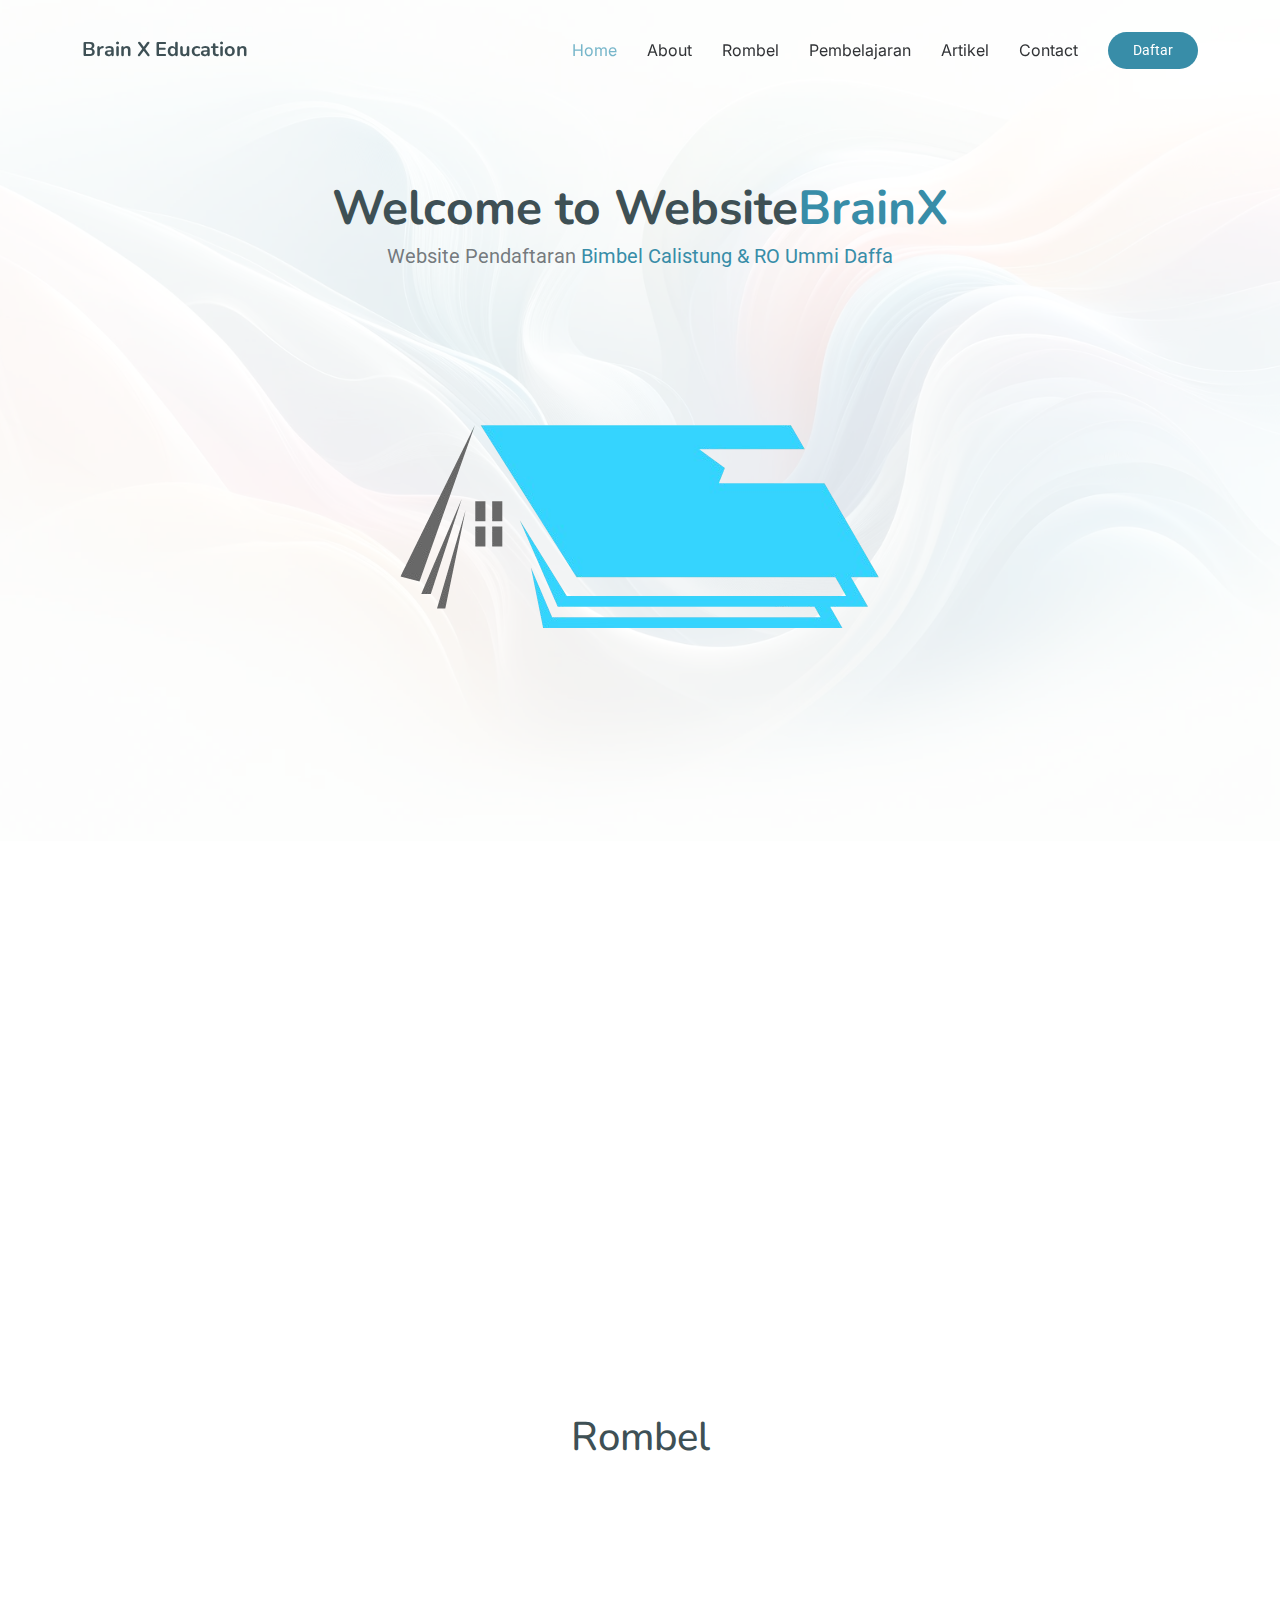
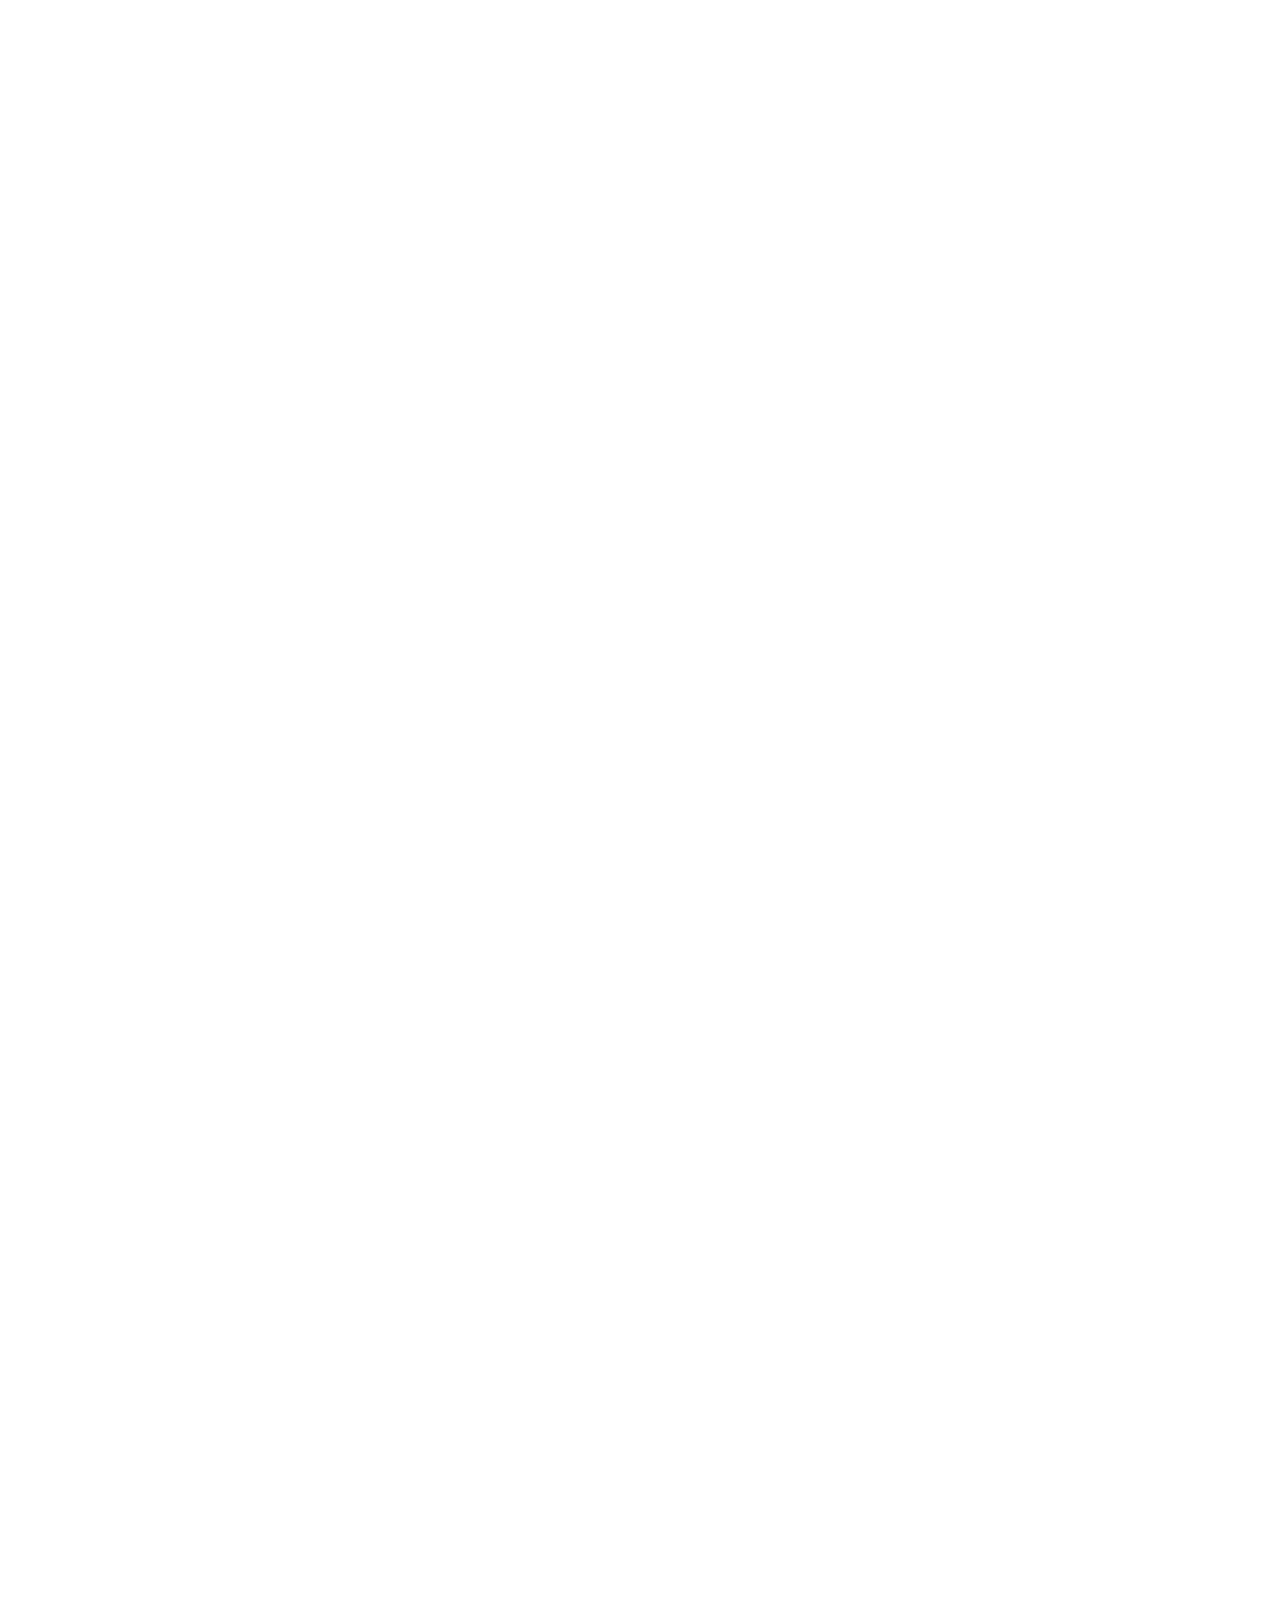
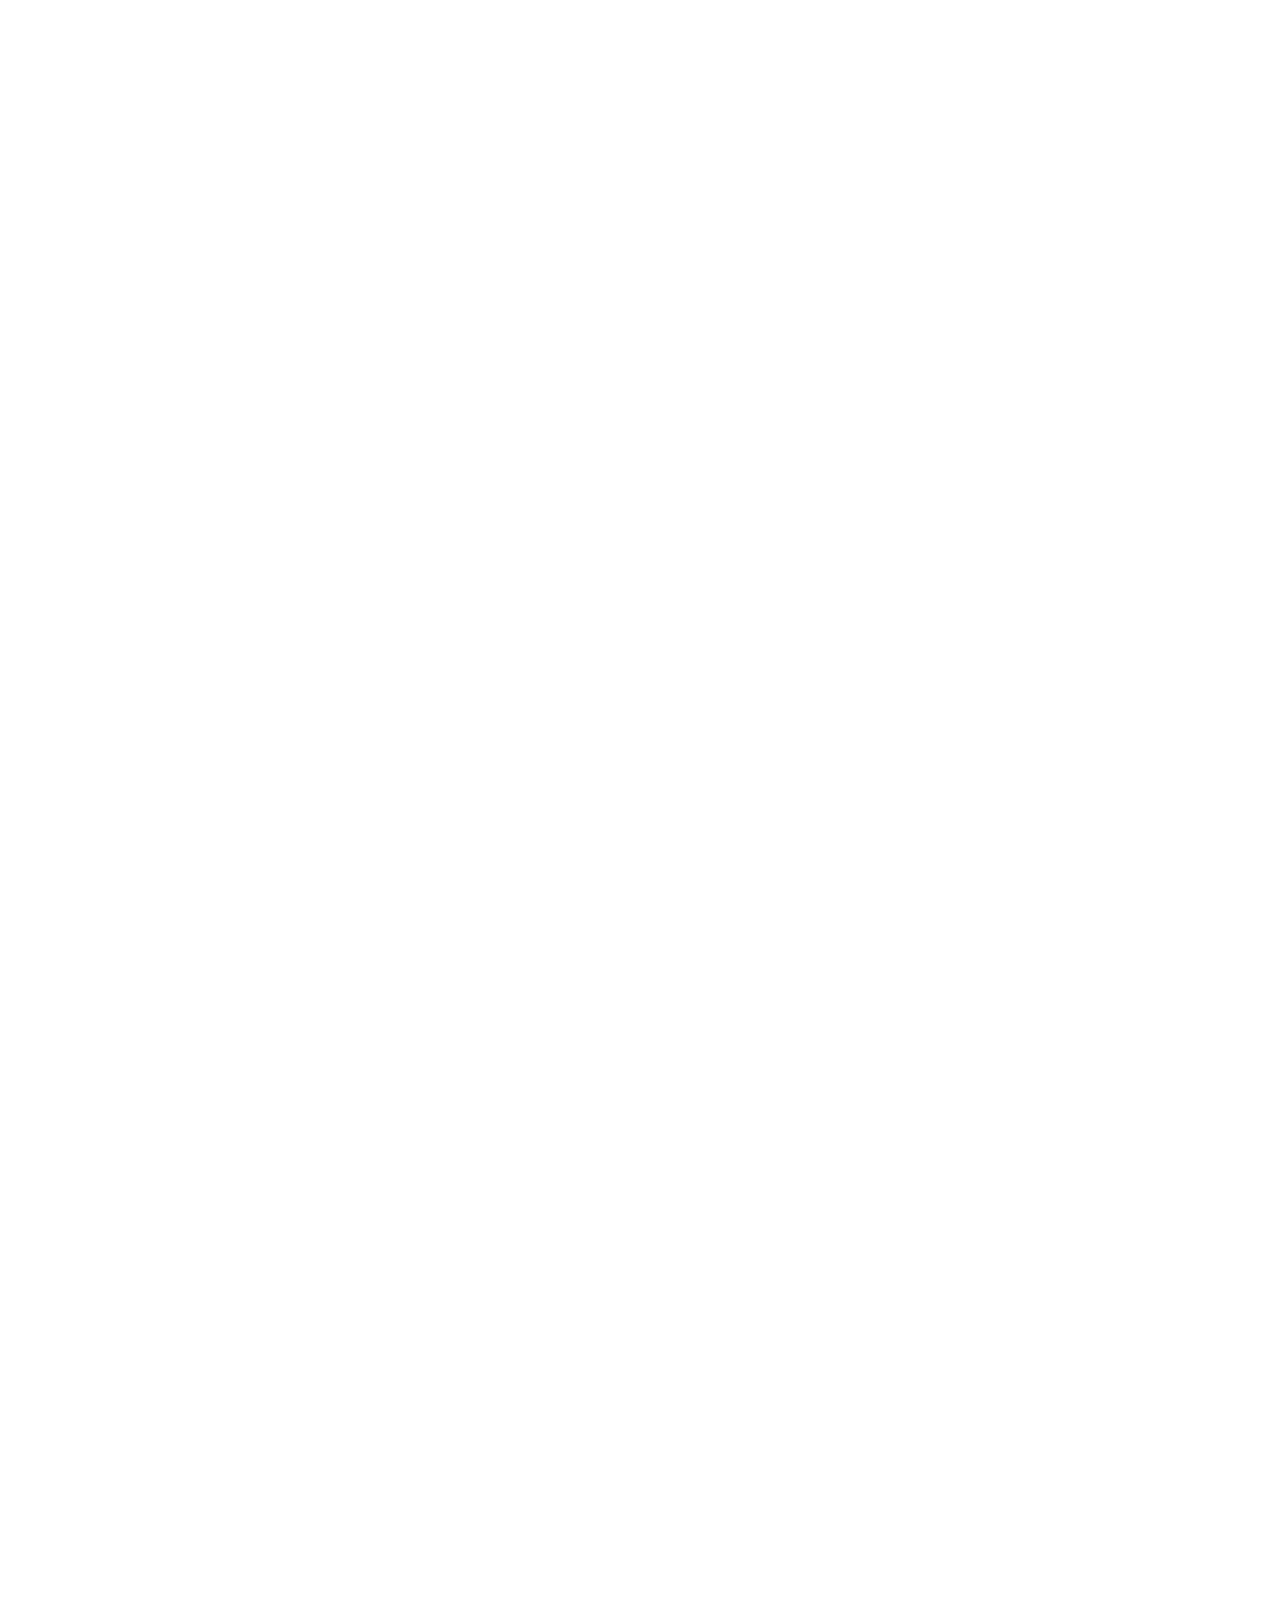
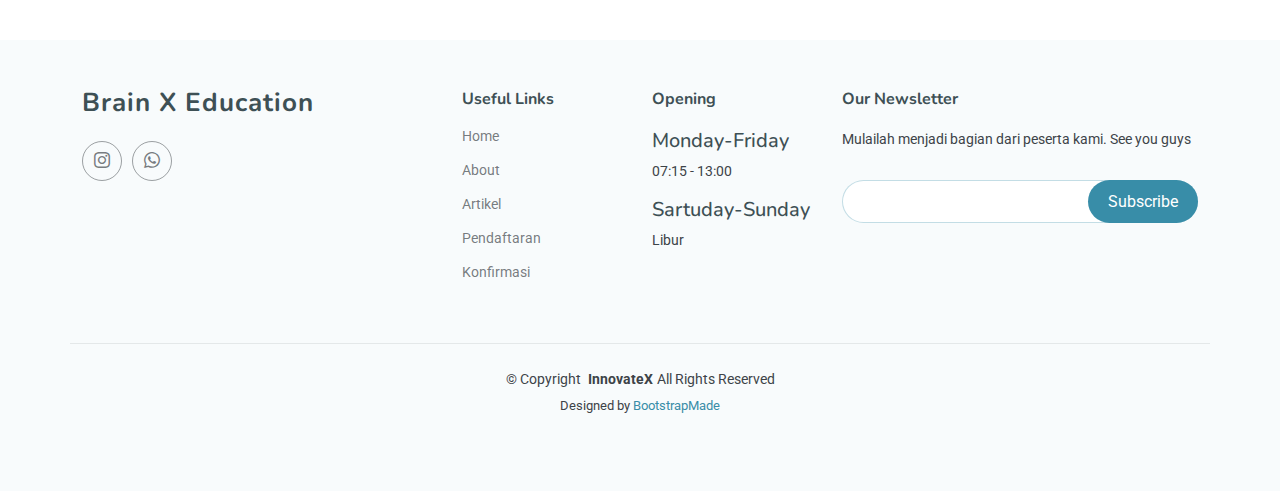
<file: index.html>
<!DOCTYPE html>
<html lang="en">

<head>
  <meta charset="utf-8">
  <meta content="width=device-width, initial-scale=1.0" name="viewport">
  <title>Brain X Education</title>
  <meta name="description" content="">
  <meta name="keywords" content="">

  <!-- Favicons -->
  <link href="assets/img/Salinan dari book home logo design (1).png " rel="icon">
  <link href="assets/img/apple-touch-icon.png" rel="apple-touch-icon">

  <!-- Fonts -->
  <link href="https://fonts.googleapis.com" rel="preconnect">
  <link href="https://fonts.gstatic.com" rel="preconnect" crossorigin>
  <link href="https://fonts.googleapis.com/css2?family=Roboto:ital,wght@0,100;0,300;0,400;0,500;0,700;0,900;1,100;1,300;1,400;1,500;1,700;1,900&family=Inter:wght@100;200;300;400;500;600;700;800;900&family=Nunito:ital,wght@0,200;0,300;0,400;0,500;0,600;0,700;0,800;0,900;1,200;1,300;1,400;1,500;1,600;1,700;1,800;1,900&display=swap" rel="stylesheet">

  <!-- Vendor CSS Files -->
  <link href="assets/vendor/bootstrap/css/bootstrap.min.css" rel="stylesheet">
  <link href="assets/vendor/bootstrap-icons/bootstrap-icons.css" rel="stylesheet">
  <link href="assets/vendor/aos/aos.css" rel="stylesheet">
  <link href="assets/vendor/glightbox/css/glightbox.min.css" rel="stylesheet">
  <link href="assets/vendor/swiper/swiper-bundle.min.css" rel="stylesheet">

  <!-- Main CSS File -->
  <link href="assets/css/main.css" rel="stylesheet">

  <!-- =======================================================
  * Template Name: QuickStart
  * Template URL: https://bootstrapmade.com/quickstart-bootstrap-startup-website-template/
  * Updated: Aug 07 2024 with Bootstrap v5.3.3
  * Author: BootstrapMade.com
  * License: https://bootstrapmade.com/license/
  ======================================================== -->
</head>

<body class="index-page">

  <header id="header" class="header d-flex align-items-center fixed-top">
    <div class="container-fluid container-xl position-relative d-flex align-items-center">

      <a href="index.html" class="logo d-flex align-items-center me-auto">
        <h1 class="sitename">Brain X Education</h1>
      </a>

      <nav id="navmenu" class="navmenu">
        <ul>
          <li><a href="index.html#hero" class="active">Home</a></li>
          <li><a href="index.html#about">About</a></li>
          <li><a href="index.html#rombel">Rombel</a></li>
          <li><a href="index.html#features-details">Pembelajaran</a></li>
          <li><a href="index.html#features">Artikel</a></li>
          
          <li><a href="index.html#contact">Contact</a></li>
        </ul>
        <i class="mobile-nav-toggle d-xl-none bi bi-list"></i>
      </nav>

      <a class="btn-getstarted" href="pendaftaran.html">Daftar</a>

    </div>
  </header>

  <main class="main">

    <!-- Hero Section -->
    <section id="hero" class="hero section">
      <div class="hero-bg">
        <img src="assets/img/hero-bg-light.webp" alt="">
      </div>
      <div class="container text-center">
        <div class="d-flex flex-column justify-content-center align-items-center">
          <h1 data-aos="fade-up">Welcome to Website<span>BrainX</span></h1>
          <p data-aos="fade-up" data-aos-delay="100">Website Pendaftaran <span class="span">Bimbel Calistung & RO Ummi Daffa</span> <br></p>
          <img src="assets/img/Salinan_dari_book_home_logo_design__1.png" class="img-fluid hero-img" alt="" data-aos="zoom-out" data-aos-delay="300">
        </div>
      </div>

    </section><!-- /Hero Section -->

    

    <!-- About Section -->
    <section id="about" class="about section">

      <div class="container">

        <div class="row gy-4">

          <div class="col-lg-6 content" data-aos="fade-up" data-aos-delay="100">
            <p class="who-we-are">About</p>
            <h3>Brain X: Solusi Simple Daftar Bimbel</h3>
            <p class="fst-italic">
              Brain X dibuat untuk mempermudah orang tua untuk mendaftar di Bimbel Ummi Daffa. Mau daftar dafar di sini aja Yaa!
            </p>
            <ul>
              <li><i class="bi bi-check-circle"></i> <span>Mempermudah proses pendaftaran.</span></li>
              <li><i class="bi bi-check-circle"></i> <span>Memperkenalkan lebih luas pada khalayak Bimbel Ummi Daffa.</span></li>
              <li><i class="bi bi-check-circle"></i> <span>Sebagai ladang bisnis.</span></li>
            </ul>
            <p class="fst-italic">
              Dengan teknologi digital, kami ingin menjadikan Bimbel Ummi Daffa sebagai partner pendidikan yang dapat diandalkan. Bersama, mari wujudkan generasi yang cerdas dan berprestasi!
            </p>
          </div>

          <div class="col-lg-6 about-images" data-aos="fade-up" data-aos-delay="200">
            <div class="row gy-4">
              <div class="col-lg-6">
                <img src="assets/img/Salinan_dari_book_home_logo_design__1.png" class="img-fluid" alt="">
              </div>
              <div class="col-lg-6">
                <img src="assets/img/logo-removebg-preview.png" class="img-fluid" alt="" >
              </div>
            </div>
          </div>
          

        </div>

      </div>
    </section><!-- /About Section -->

    <section class="page-section" id="rombel">
      <h2 class="section-heading text-center">Rombel</h2>
      <div class="container">
          <div class="text-center" data-aos="fade-up" data-aos-delay="100">
              <table class="table table-striped"> 
                  <thead>
                    <tr>
                      <th scope="col">No</th>
                      <th scope="col">Kelompok</th>
                      <th scope="col">Jam</th>
                    </tr>
                  </thead>
                  <tbody>
                    <tr>
                      <th scope="row">1</th>
                      <td>Kelompok B2</td>
                      <td>07:15 - 08:30</td>

                    </tr>
                    <tr>
                      <th scope="row">2</th>
                      <td>Kelompok B1</td>
                      <td>08:30 - 09:45</td>
                    </tr>
                    <tr>
                      <th scope="row">3</th>
                      <td>Kelompok A</td>
                      <td>09:45 - 11.00</td>
                    </tr>
                    <tr>
                      <th scope="row">4</th>
                      <td>Kelompok SD</td>
                      <td>11:30 - 13:00</td>
                    </tr>
                  </tbody>
                </table>
              </table>
              
          </div>
      </div>
  </section>

  <section id="features-details" class="features-details section">
    
    <!-- Section Title -->
    <div class="container section-title" data-aos="fade-up">
      <h2>Pembelajaran</h2>
      <p>Apa saja pembelajaran nya?</p>
    </div><!-- End Section Title -->

    <div class="container">

      <div class="row gy-4 justify-content-between features-item">

        <div class="col-lg-6" data-aos="fade-up" data-aos-delay="100">
          <img src="assets/img/prt4.jpeg" class="img-fluid" alt="">
        </div>

        <div class="col-lg-5 d-flex align-items-center" data-aos="fade-up" data-aos-delay="200">
          <div class="content">
            <h3>Belajar Membaca, Menulis dan Menghitung</h3>
            <p>
              Di Bimbel Ummi Daffa mendidik anak anda untuk bisa membaca, menulis dan menghitung. Memberi pembekalan anak agar mampu mempermudah proses pembelajaran disekolah.
            </p>
          </div>
        </div>

      </div><!-- Features Item -->

      <div class="row gy-4 justify-content-between features-item">

        <div class="col-lg-5 d-flex align-items-center order-2 order-lg-1" data-aos="fade-up" data-aos-delay="100">

          <div class="content">
            <h3>Belajar Membaca Iqro</h3>
            <p>
              Selain diajarkan Calistung, Bimbel Ummi Daffa mengajarkan anak anda untuk bisa membaca iqro.Belajar mengenal huruf hijaiyah dan sedikit belajar tajwid. Sebagai pondasi awal agar anak anda insyallah bisa membaca Al-qur'an dengan baik.
            </p>
          </div>

        </div>

        <div class="col-lg-6 order-1 order-lg-2" data-aos="fade-up" data-aos-delay="200">
          <img src="assets/img/prt5.jpeg" class="img-fluid" alt="">
        </div>

      </div><!-- Features Item -->

    </div>

  </section><!-- /Features Details Section -->

    <!-- Features Section -->
    <section id="features" class="features section">

      <!-- Section Title -->
      <div class="container section-title" data-aos="fade-up">
        <h2>Artikel</h2>
        <p>Artikel Mata Kuliah Kewirausahaan STT Nurul Fikri</p>
      </div><!-- End Section Title -->

      <div class="container">
        <div class="row justify-content-between">

          <div class="col-lg-5 d-flex align-items-center">

            <ul class="nav nav-tabs" data-aos="fade-up" data-aos-delay="100">
              <li class="nav-item">
                <a class="nav-link active show" data-bs-toggle="tab" data-bs-target="#features-tab-1">
                  <div>
                    <p>
                      Mata kuliah Kewirausahaan di Kampus Nurul Fikri memberikan pengalaman belajar yang sangat berkesan bagi mahasiswa, khususnya di Semester 3. Mata kuliah ini diampu oleh Dosen Wulan Fitriani, S.Kom, yang dikenal dengan pendekatannya yang interaktif dan inspiratif dalam membimbing mahasiswa.
                    </p>
                  </div>
                </a>
              </li>
              <li class="nav-item">
                <a class="nav-link" data-bs-toggle="tab" data-bs-target="#features-tab-2">
                  <div>
                    <p>
                      Mahasiswa diajak untuk tidak hanya memahami teori kewirausahaan, tetapi juga menerapkannya melalui berbagai proyek praktis. Dalam proses pembelajaran, mahasiswa diberikan tugas untuk membuat perencanaan bisnis, melakukan riset pasar, hingga mempresentasikan ide-ide kreatif mereka di depan kelas. Kegiatan ini bertujuan untuk menanamkan mental wirausaha yang kuat sejak dini.
                    </p>
                  </div>
                </a>
              </li>
              <li class="nav-item">
                <a class="nav-link" data-bs-toggle="tab" data-bs-target="#features-tab-3">
                  <div>
                    <p>
                      Selain itu, mahasiswa juga mendapatkan pengalaman belajar langsung melalui studi kasus dan simulasi bisnis. Dengan menggunakan pendekatan pembelajaran berbasis masalah, mereka belajar untuk menyelesaikan tantangan nyata yang sering dihadapi dalam dunia bisnis. Hal ini tidak hanya meningkatkan pemahaman mereka, tetapi juga melatih keterampilan analisis dan pengambilan keputusan.
                    </p>
                  </div>
                </a>
              </li>
            </ul><!-- End Tab Nav -->

          </div>

          <div class="col-lg-6">

            <div class="tab-content" data-aos="fade-up" data-aos-delay="200">

              <div class="tab-pane fade active show" id="features-tab-1">
                <img src="assets/img/nf4.jpg" alt="" class="img-fluid">
              </div><!-- End Tab Content Item -->

              <div class="tab-pane fade" id="features-tab-2">
                <img src="assets/img/tabs-2.jpg" alt="" class="img-fluid">
              </div><!-- End Tab Content Item -->

              <div class="tab-pane fade" id="features-tab-3">
                <img src="assets/img/tabs-3.jpg" alt="" class="img-fluid">
              </div><!-- End Tab Content Item -->
            </div>

          </div>

        </div>

      </div>

    </section><!-- /Features Section -->

    <!-- Contact Section -->
    <section id="contact" class="contact section">

      <!-- Section Title -->
      <div class="container section-title" data-aos="fade-up">
        <h2>Contact</h2>
        <p>Kontak yang bisa anda hubungi</p>
      </div><!-- End Section Title -->

      <div class="container" data-aos="fade-up" data-aos-delay="100">

        <div class="row gy-4">

          <div class="col-lg-6">
            <div class="info-item d-flex flex-column justify-content-center align-items-center" data-aos="fade-up" data-aos-delay="200">
              <i class="bi bi-geo-alt"></i>
              <h3>Alamat</h3>
              <p>Citayam, Kabupaten Bogor</p>
            </div>
          </div><!-- End Info Item -->

          <div class="col-lg-3 col-md-6">
            <div class="info-item d-flex flex-column justify-content-center align-items-center" data-aos="fade-up" data-aos-delay="300">
              <i class="bi bi-telephone"></i>
              <h3>Telepon</h3>
              <p>+62 812475788</p>
            </div>
          </div><!-- End Info Item -->

          <div class="col-lg-3 col-md-6">
            <div class="info-item d-flex flex-column justify-content-center align-items-center" data-aos="fade-up" data-aos-delay="400">
              <i class="bi bi-envelope"></i>
              <h3>Email</h3>
              <p>bimbeldaffa@gmail.com</p>
            </div>
          </div><!-- End Info Item -->

        </div>

        <div class="row gy-4 mt-1">
          <div class="col-lg-6" data-aos="fade-up" data-aos-delay="300">
            <iframe src="https://www.google.com/maps/embed?pb=!1m18!1m12!1m3!1d31716.88708830109!2d106.73242023580416!3d-6.4439818920844!2m3!1f0!2f0!3f0!3m2!1i1024!2i768!4f13.1!3m3!1m2!1s0x2e69e8474cc4072f%3A0x8562303255f11c55!2sCitayam%2C%20Kec.%20Tajur%20Halang%2C%20Kabupaten%20Bogor%2C%20Jawa%20Barat!5e0!3m2!1sid!2sid!4v1702360824423!5m2!1sid!2sid" frameborder="0" style="border:0; width: 100%; height: 400px;" allowfullscreen="" loading="lazy" referrerpolicy="no-referrer-when-downgrade"></iframe>
          </div><!-- End Google Maps -->

          <div class="col-lg-6">
            <form action="forms/contact.php" method="post" class="php-email-form" data-aos="fade-up" data-aos-delay="400">
              <div class="row gy-4">

                <div class="col-md-6">
                  <input type="text" name="name" class="form-control" placeholder="Your Name" required="">
                </div>

                <div class="col-md-6 ">
                  <input type="email" class="form-control" name="email" placeholder="Your Email" required="">
                </div>

                <div class="col-md-12">
                  <input type="text" class="form-control" name="subject" placeholder="Subject" required="">
                </div>

                <div class="col-md-12">
                  <textarea class="form-control" name="message" rows="6" placeholder="Message" required=""></textarea>
                </div>

                <div class="col-md-12 text-center">
                  <div class="loading">Loading</div>
                  <div class="error-message"></div>
                  <div class="sent-message">Your message has been sent. Thank you!</div>

                  <button type="submit">Send Message</button>
                </div>

              </div>
            </form>
          </div><!-- End Contact Form -->

        </div>

      </div>

    </section><!-- /Contact Section -->

  </main>

  <footer id="footer" class="footer position-relative light-background">

    <div class="container footer-top">
      <div class="row gy-4">
        <div class="col-lg-4 col-md-6 footer-about">
          <a href="index.html" class="logo d-flex align-items-center">
            <span class="sitename">Brain X Education</span>
          </a>
          
          <div class="social-links d-flex mt-4">
            <a href="https://www.instagram.com/bimbel.ummidaffa?igsh=MTZ2aW5xZWk5d2xhcg=="><i class="bi bi-instagram"></i></a>
            <a href="http://wa.me/6285183211859"><i class="bi bi-whatsapp"></i></a>
          </div>
        </div>

        <div class="col-lg-2 col-md-3 footer-links">
          <h4>Useful Links</h4>
          <ul>
            <li><a href="#">Home</a></li>
            <li><a href="#">About</a></li>
            <li><a href="#">Artikel</a></li>
            <li><a href="#">Pendaftaran</a></li>
            <li><a href="#">Konfirmasi</a></li>
          </ul>
        </div>

        <div class="col-lg-2 col-md-3 footer-links">
          <h4>Opening</h4>
          <h5>Monday-Friday</h5>
          <p>07:15 - 13:00</p>
          <h5>Sartuday-Sunday</h5>
          <p>Libur</p>
        </div>

        <div class="col-lg-4 col-md-12 footer-newsletter">
          <h4>Our Newsletter</h4>
          <p>Mulailah menjadi bagian dari peserta kami. See you guys</p>
          <form action="forms/newsletter.php" method="post" class="php-email-form">
            <div class="newsletter-form"><input type="email" name="email"><input type="submit" value="Subscribe"></div>
            <div class="loading">Loading</div>
            <div class="error-message"></div>
            <div class="sent-message">Your subscription request has been sent. Thank you!</div>
          </form>
        </div>

      </div>
    </div>

    <div class="container copyright text-center mt-4">
      <p>© <span>Copyright</span> <strong class="px-1 sitename">InnovateX</strong><span>All Rights Reserved</span></p>
      <div class="credits">
        <!-- All the links in the footer should remain intact. -->
        <!-- You can delete the links only if you've purchased the pro version. -->
        <!-- Licensing information: https://bootstrapmade.com/license/ -->
        <!-- Purchase the pro version with working PHP/AJAX contact form: [buy-url] -->
        Designed by <a href="https://bootstrapmade.com/">BootstrapMade</a>
      </div>
    </div>

  </footer>

  <!-- Scroll Top -->
  <a href="#" id="scroll-top" class="scroll-top d-flex align-items-center justify-content-center"><i class="bi bi-arrow-up-short"></i></a>

  <!-- Preloader -->
  <div id="preloader"></div>

  <!-- Vendor JS Files -->
  <script src="assets/vendor/bootstrap/js/bootstrap.bundle.min.js"></script>
  <script src="assets/vendor/php-email-form/validate.js"></script>
  <script src="assets/vendor/aos/aos.js"></script>
  <script src="assets/vendor/glightbox/js/glightbox.min.js"></script>
  <script src="assets/vendor/swiper/swiper-bundle.min.js"></script>

  <!-- Main JS File -->
  <script src="assets/js/main.js"></script>
  <script src="assets/js/form-handle.js"></script>

</body>

</html>
</file>
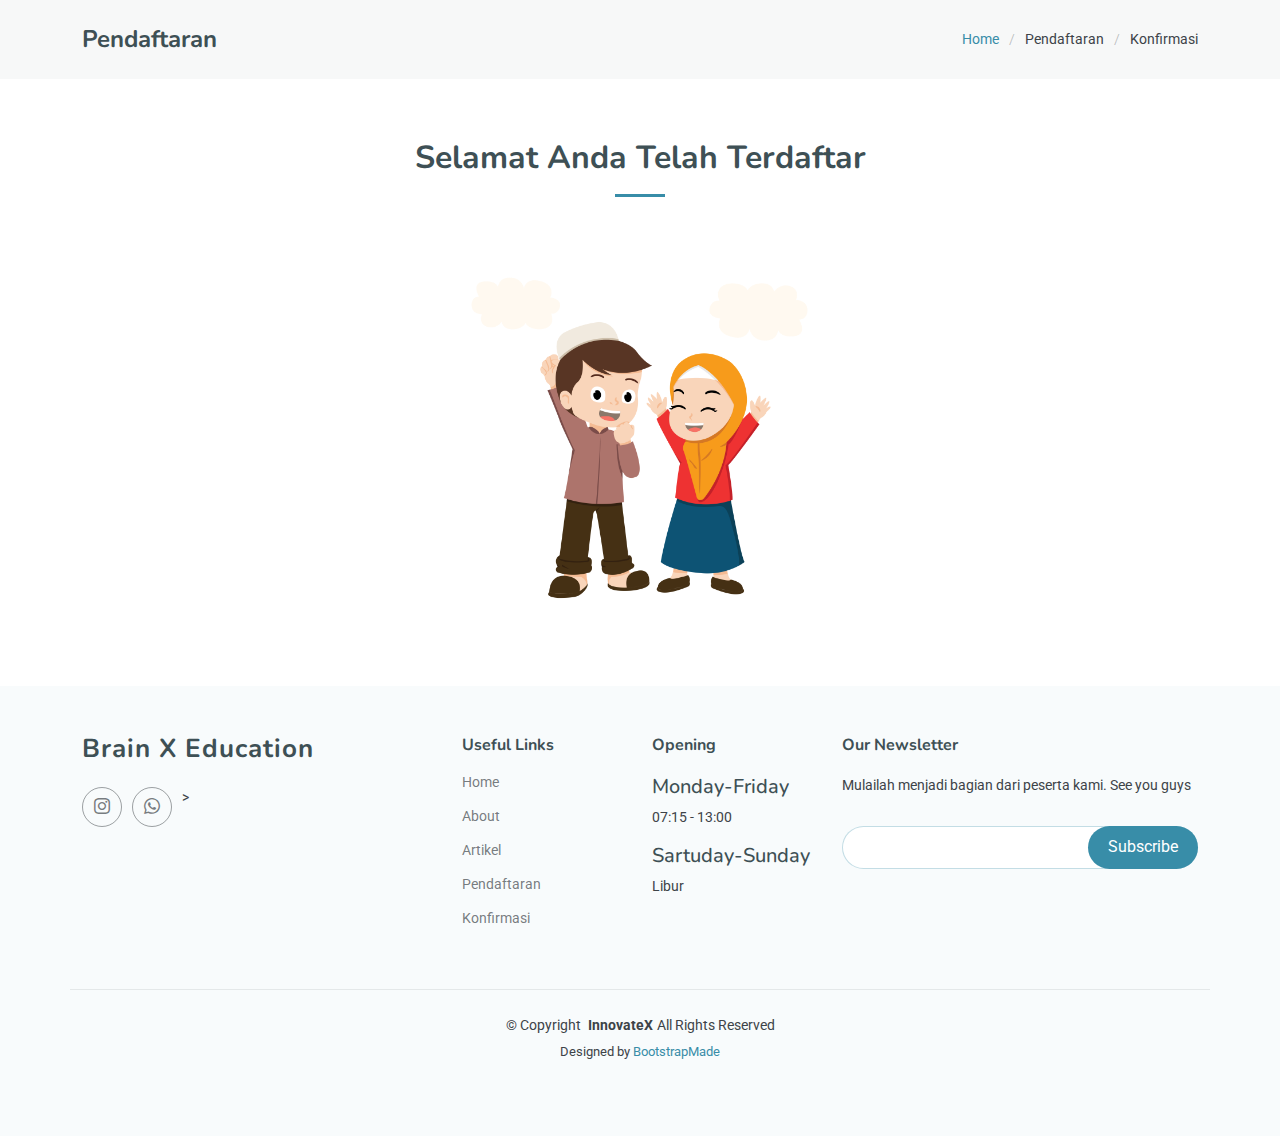
<file: konfirmasi.html>
<!DOCTYPE html>
<html lang="en">

<head>
  <meta charset="utf-8">
  <meta content="width=device-width, initial-scale=1.0" name="viewport">
  <title>Starter Page - QuickStart Bootstrap Template</title>
  <meta name="description" content="">
  <meta name="keywords" content="">

  <!-- Favicons -->
  <link href="assets/img/Salinan dari book home logo design (1).png" rel="icon">
  <link href="assets/img/apple-touch-icon.png" rel="apple-touch-icon">

  <!-- Fonts -->
  <link href="https://fonts.googleapis.com" rel="preconnect">
  <link href="https://fonts.gstatic.com" rel="preconnect" crossorigin>
  <link href="https://fonts.googleapis.com/css2?family=Roboto:ital,wght@0,100;0,300;0,400;0,500;0,700;0,900;1,100;1,300;1,400;1,500;1,700;1,900&family=Inter:wght@100;200;300;400;500;600;700;800;900&family=Nunito:ital,wght@0,200;0,300;0,400;0,500;0,600;0,700;0,800;0,900;1,200;1,300;1,400;1,500;1,600;1,700;1,800;1,900&display=swap" rel="stylesheet">

  <!-- Vendor CSS Files -->
  <link href="assets/vendor/bootstrap/css/bootstrap.min.css" rel="stylesheet">
  <link href="assets/vendor/bootstrap-icons/bootstrap-icons.css" rel="stylesheet">
  <link href="assets/vendor/aos/aos.css" rel="stylesheet">
  <link href="assets/vendor/glightbox/css/glightbox.min.css" rel="stylesheet">
  <link href="assets/vendor/swiper/swiper-bundle.min.css" rel="stylesheet">

  <!-- Main CSS File -->
  <link href="assets/css/main.css" rel="stylesheet">

  <!-- =======================================================
  * Template Name: QuickStart
  * Template URL: https://bootstrapmade.com/quickstart-bootstrap-startup-website-template/
  * Updated: Aug 07 2024 with Bootstrap v5.3.3
  * Author: BootstrapMade.com
  * License: https://bootstrapmade.com/license/
  ======================================================== -->
</head>

<body class="starter-page-page">

  
  <i class="mobile-nav-toggle d-xl-none bi bi-list"></i>

  <main class="main">

    <!-- Page Title -->
    <div class="page-title" data-aos="fade">
      <div class="container d-lg-flex justify-content-between align-items-center">
        <h1 class="mb-2 mb-lg-0">Pendaftaran</h1>
        <nav class="breadcrumbs">
          <ol>
            <li><a href="index.html">Home</a></li>
            <li class="current">Pendaftaran</li>
            <li class="current">Konfirmasi</li>
          </ol>
        </nav>
      </div>
    </div><!-- End Page Title -->

    <!-- Starter Section Section -->
    <section id="starter-section" class="starter-section section">

      <!-- Section Title -->
      <div class="container section-title" data-aos="fade-up">
        <h2>Selamat Anda Telah Terdaftar</h2>
      </div><!-- End Section Title -->

      <div class="d-flex flex-column justify-content-center align-items-center">
        <img src="assets/img/muslim kid.png" class="img-fluid hero-img" alt="" data-aos="zoom-out" data-aos-delay="300" style="max-width: 28%; height: auto;">
      </div>

    </section><!-- /Starter Section Section -->

  </main>

  <footer id="footer" class="footer position-relative light-background">

    <div class="container footer-top">
      <div class="row gy-4">
        <div class="col-lg-4 col-md-6 footer-about">
          <a href="index.html" class="logo d-flex align-items-center">
            <span class="sitename">Brain X Education</span>
          </a>
          
          <div class="social-links d-flex mt-4">
            <a href="https://www.instagram.com/bimbel.ummidaffa?igsh=MTZ2aW5xZWk5d2xhcg=="><i class="bi bi-instagram"></i></a>
            <a href="http://wa.me/6285183211859"><i class="bi bi-whatsapp"></i></a>>
          </div>
        </div>

        <div class="col-lg-2 col-md-3 footer-links">
          <h4>Useful Links</h4>
          <ul>
            <li><a href="#">Home</a></li>
            <li><a href="#">About</a></li>
            <li><a href="#">Artikel</a></li>
            <li><a href="#">Pendaftaran</a></li>
            <li><a href="#">Konfirmasi</a></li>
          </ul>
        </div>

        <div class="col-lg-2 col-md-3 footer-links">
          <h4>Opening</h4>
          <h5>Monday-Friday</h5>
          <p>07:15 - 13:00</p>
          <h5>Sartuday-Sunday</h5>
          <p>Libur</p>
        </div>

        <div class="col-lg-4 col-md-12 footer-newsletter">
          <h4>Our Newsletter</h4>
          <p>Mulailah menjadi bagian dari peserta kami. See you guys</p>
          <form action="forms/newsletter.php" method="post" class="php-email-form">
            <div class="newsletter-form"><input type="email" name="email"><input type="submit" value="Subscribe"></div>
            <div class="loading">Loading</div>
            <div class="error-message"></div>
            <div class="sent-message">Your subscription request has been sent. Thank you!</div>
          </form>
        </div>

      </div>
    </div>

    <div class="container copyright text-center mt-4">
      <p>© <span>Copyright</span> <strong class="px-1 sitename">InnovateX</strong><span>All Rights Reserved</span></p>
      <div class="credits">
        <!-- All the links in the footer should remain intact. -->
        <!-- You can delete the links only if you've purchased the pro version. -->
        <!-- Licensing information: https://bootstrapmade.com/license/ -->
        <!-- Purchase the pro version with working PHP/AJAX contact form: [buy-url] -->
        Designed by <a href="https://bootstrapmade.com/">BootstrapMade</a>
      </div>
    </div>

  </footer>

  <!-- Scroll Top -->
  <a href="#" id="scroll-top" class="scroll-top d-flex align-items-center justify-content-center"><i class="bi bi-arrow-up-short"></i></a>

  <!-- Preloader -->
  <div id="preloader"></div>

  <!-- Vendor JS Files -->
  <script src="assets/vendor/bootstrap/js/bootstrap.bundle.min.js"></script>
  <script src="assets/vendor/php-email-form/validate.js"></script>
  <script src="assets/vendor/aos/aos.js"></script>
  <script src="assets/vendor/glightbox/js/glightbox.min.js"></script>
  <script src="assets/vendor/swiper/swiper-bundle.min.js"></script>

  <!-- Main JS File -->
  <script src="assets/js/main.js"></script>
  <script src="assets/js/form-handle.js"></script>

</body>

</html>
</file>
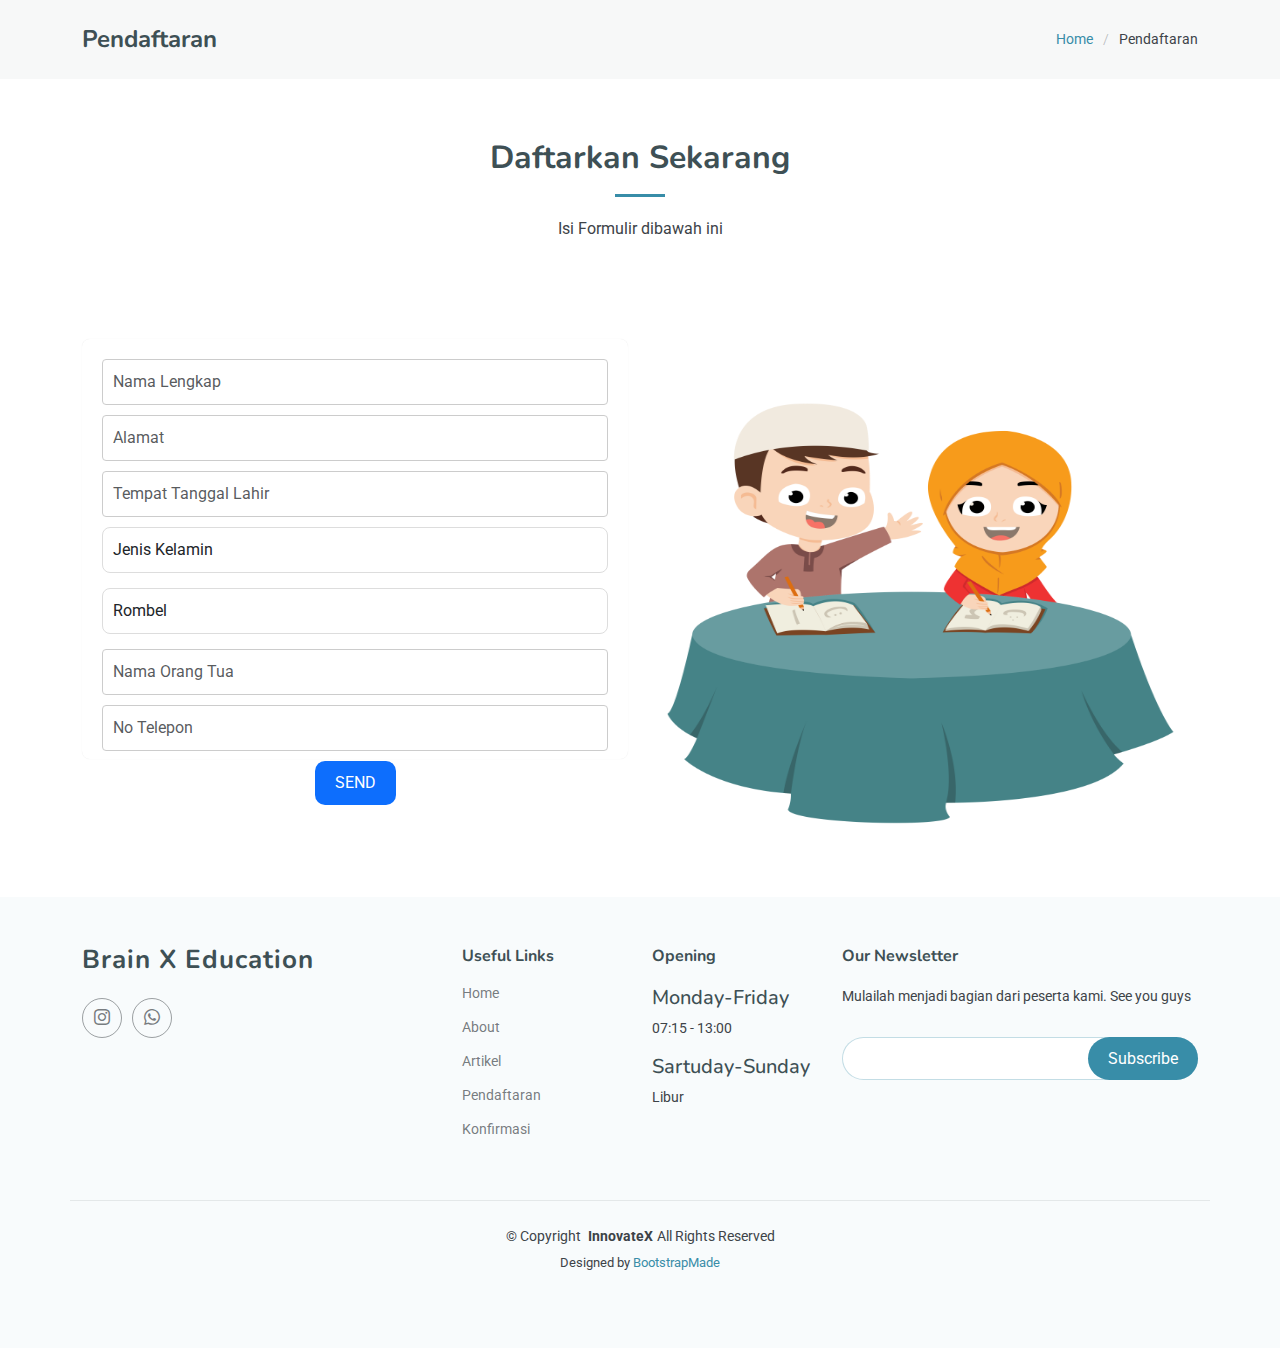
<file: pendaftaran.html>
<!DOCTYPE html>
<html lang="en">

<head>
  <meta charset="utf-8">
  <meta content="width=device-width, initial-scale=1.0" name="viewport">
  <title>Starter Page - QuickStart Bootstrap Template</title>
  <meta name="description" content="">
  <meta name="keywords" content="">

  <!-- Favicons -->
  <link href="assets/img/Salinan dari book home logo design (1).png" rel="icon">
  <link href="assets/img/apple-touch-icon.png" rel="apple-touch-icon">

  <!-- Fonts -->
  <link href="https://fonts.googleapis.com" rel="preconnect">
  <link href="https://fonts.gstatic.com" rel="preconnect" crossorigin>
  <link href="https://fonts.googleapis.com/css2?family=Roboto:ital,wght@0,100;0,300;0,400;0,500;0,700;0,900;1,100;1,300;1,400;1,500;1,700;1,900&family=Inter:wght@100;200;300;400;500;600;700;800;900&family=Nunito:ital,wght@0,200;0,300;0,400;0,500;0,600;0,700;0,800;0,900;1,200;1,300;1,400;1,500;1,600;1,700;1,800;1,900&display=swap" rel="stylesheet">

  <!-- Vendor CSS Files -->
  <link href="assets/vendor/bootstrap/css/bootstrap.min.css" rel="stylesheet">
  <link href="assets/vendor/bootstrap-icons/bootstrap-icons.css" rel="stylesheet">
  <link href="assets/vendor/aos/aos.css" rel="stylesheet">
  <link href="assets/vendor/glightbox/css/glightbox.min.css" rel="stylesheet">
  <link href="assets/vendor/swiper/swiper-bundle.min.css" rel="stylesheet">

  <!-- Main CSS File -->
  <link href="assets/css/main.css" rel="stylesheet">

  <!-- =======================================================
  * Template Name: QuickStart
  * Template URL: https://bootstrapmade.com/quickstart-bootstrap-startup-website-template/
  * Updated: Aug 07 2024 with Bootstrap v5.3.3
  * Author: BootstrapMade.com
  * License: https://bootstrapmade.com/license/
  ======================================================== -->
</head>

<body class="starter-page-page">

  
  <i class="mobile-nav-toggle d-xl-none bi bi-list"></i>

  <main class="main">

    <!-- Page Title -->
    <div class="page-title" data-aos="fade">
      <div class="container d-lg-flex justify-content-between align-items-center">
        <h1 class="mb-2 mb-lg-0">Pendaftaran</h1>
        <nav class="breadcrumbs">
          <ol>
            <li><a href="index.html">Home</a></li>
            <li class="current">Pendaftaran</li>
          </ol>
        </nav>
      </div>
    </div><!-- End Page Title -->

    <!-- Starter Section Section -->
    <section id="starter-section" class="starter-section section">

      <!-- Section Title -->
      <div class="container section-title" data-aos="fade-up">
        <h2>Daftarkan Sekarang</h2>
        <p>Isi Formulir dibawah ini</p>
      </div><!-- End Section Title -->

      <div class="" id="kontak">
        <div class="container" data-aos="fade-up">
          <div class="row">
            <div class="col-md-6">
              <div class="form-container mt-5">
                <form id="contactForm">
                  <div class="form-group">
                    <input type="text" class="form-control" id="nama" name="nama" placeholder="Nama Lengkap" required>
                  </div>
                  <div class="form-group">
                    <input type="text" class="form-control" id="alamat" name="alamat" placeholder="Alamat" required>
                  </div>
                  <div class="form-group">
                    <input type="text" class="form-control" id="ttl" name="ttl" placeholder="Tempat Tanggal Lahir" required>
                  </div>
                  <div class="form-group">
                    <select id="gender" class="form-control" required>
                      <option value="" disabled selected>Jenis Kelamin</option>
                      <option value="Laki-laki">Laki-laki</option>
                      <option value="Perempuan">Perempuan</option>
                    </select>
                  </div>
                  <div>
                    <select id="rombel" class="form-control" required>
                      <option value="" disabled selected>Rombel</option>
                      <option value="Kelompok B1">Kelompok B1</option>
                      <option value="Kelompok B2">Kelompok B2</option>
                      <option value="Kelompok A">Kelompok A</option>
                      <option value="Kelompok SD">Kelompok SD</option>
                    </select>
                  </div>
                  <div>
                    <input type="text" class="form-control" id="nama_ortu" name="nama_ortu" placeholder="Nama Orang Tua" required>
                  </div>
                  <div class="form-group">
                    <input type="text" class="form-control" id="telepon" name="telepon" placeholder="No Telepon" required>
                  </div>
                  <div class="btn_box">
                    <button type="submit">SEND</button>
                  </div>
                </form>
              </div>
            </div>
            <div class="col-md-6 mt-5">
              <div class="mt-5">
                <img
                  src="assets/img/muslim kid learning and writing.png"
                  width="100%" height="450" style="border:0;" allowfullscreen="" loading="lazy"
                  referrerpolicy="no-referrer-when-downgrade"></img>
              </div>
            </div>
          </div>
        </div>
      </div>

    </section><!-- /Starter Section Section -->

  </main>

  <footer id="footer" class="footer position-relative light-background">

    <div class="container footer-top">
      <div class="row gy-4">
        <div class="col-lg-4 col-md-6 footer-about">
          <a href="index.html" class="logo d-flex align-items-center">
            <span class="sitename">Brain X Education</span>
          </a>
          
          <div class="social-links d-flex mt-4">
            <a href="https://www.instagram.com/bimbel.ummidaffa?igsh=MTZ2aW5xZWk5d2xhcg=="><i class="bi bi-instagram"></i></a>
            <a href="http://wa.me/6285183211859"><i class="bi bi-whatsapp"></i></a>
          </div>
        </div>

        <div class="col-lg-2 col-md-3 footer-links">
          <h4>Useful Links</h4>
          <ul>
            <li><a href="#">Home</a></li>
            <li><a href="#">About</a></li>
            <li><a href="#">Artikel</a></li>
            <li><a href="#">Pendaftaran</a></li>
            <li><a href="#">Konfirmasi</a></li>
          </ul>
        </div>

        <div class="col-lg-2 col-md-3 footer-links">
          <h4>Opening</h4>
          <h5>Monday-Friday</h5>
          <p>07:15 - 13:00</p>
          <h5>Sartuday-Sunday</h5>
          <p>Libur</p>
        </div>

        <div class="col-lg-4 col-md-12 footer-newsletter">
          <h4>Our Newsletter</h4>
          <p>Mulailah menjadi bagian dari peserta kami. See you guys</p>
          <form action="forms/newsletter.php" method="post" class="php-email-form">
            <div class="newsletter-form"><input type="email" name="email"><input type="submit" value="Subscribe"></div>
            <div class="loading">Loading</div>
            <div class="error-message"></div>
            <div class="sent-message">Your subscription request has been sent. Thank you!</div>
          </form>
        </div>

      </div>
    </div>

    <div class="container copyright text-center mt-4">
      <p>© <span>Copyright</span> <strong class="px-1 sitename">InnovateX</strong><span>All Rights Reserved</span></p>
      <div class="credits">
        <!-- All the links in the footer should remain intact. -->
        <!-- You can delete the links only if you've purchased the pro version. -->
        <!-- Licensing information: https://bootstrapmade.com/license/ -->
        <!-- Purchase the pro version with working PHP/AJAX contact form: [buy-url] -->
        Designed by <a href="https://bootstrapmade.com/">BootstrapMade</a>
      </div>
    </div>

  </footer>

  <!-- Scroll Top -->
  <a href="#" id="scroll-top" class="scroll-top d-flex align-items-center justify-content-center"><i class="bi bi-arrow-up-short"></i></a>

  <!-- Preloader -->
  <div id="preloader"></div>

  <!-- Vendor JS Files -->
  <script src="assets/vendor/bootstrap/js/bootstrap.bundle.min.js"></script>
  <script src="assets/vendor/php-email-form/validate.js"></script>
  <script src="assets/vendor/aos/aos.js"></script>
  <script src="assets/vendor/glightbox/js/glightbox.min.js"></script>
  <script src="assets/vendor/swiper/swiper-bundle.min.js"></script>

  <!-- Main JS File -->
  <script src="assets/js/main.js"></script>
  <script src="assets/js/form-handle.js"></script>

</body>

</html>
</file>
<file: assets/css/main.css>
/**
* Template Name: QuickStart
* Template URL: https://bootstrapmade.com/quickstart-bootstrap-startup-website-template/
* Updated: Aug 07 2024 with Bootstrap v5.3.3
* Author: BootstrapMade.com
* License: https://bootstrapmade.com/license/
*/

/*--------------------------------------------------------------
# Font & Color Variables
# Help: https://bootstrapmade.com/color-system/
--------------------------------------------------------------*/
/* Fonts */
:root {
  --default-font: "Roboto",  system-ui, -apple-system, "Segoe UI", Roboto, "Helvetica Neue", Arial, "Noto Sans", "Liberation Sans", sans-serif, "Apple Color Emoji", "Segoe UI Emoji", "Segoe UI Symbol", "Noto Color Emoji";
  --heading-font: "Nunito",  sans-serif;
  --nav-font: "Inter",  sans-serif;
}

/* Global Colors - The following color variables are used throughout the website. Updating them here will change the color scheme of the entire website */
:root { 
  --background-color: #ffffff; /* Background color for the entire website, including individual sections */
  --default-color: #3d4348; /* Default color used for the majority of the text content across the entire website */
  --heading-color: #3e5055; /* Color for headings, subheadings and title throughout the website */
  --accent-color: #388da8; /* Accent color that represents your brand on the website. It's used for buttons, links, and other elements that need to stand out */
  --surface-color: #ffffff; /* The surface color is used as a background of boxed elements within sections, such as cards, icon boxes, or other elements that require a visual separation from the global background. */
  --contrast-color: #ffffff; /* Contrast color for text, ensuring readability against backgrounds of accent, heading, or default colors. */
}

/* Nav Menu Colors - The following color variables are used specifically for the navigation menu. They are separate from the global colors to allow for more customization options */
:root {
  --nav-color: #313336;  /* The default color of the main navmenu links */
  --nav-hover-color: #77b6ca; /* Applied to main navmenu links when they are hovered over or active */
  --nav-mobile-background-color: #ffffff; /* Used as the background color for mobile navigation menu */
  --nav-dropdown-background-color: #ffffff; /* Used as the background color for dropdown items that appear when hovering over primary navigation items */
  --nav-dropdown-color: #313336; /* Used for navigation links of the dropdown items in the navigation menu. */
  --nav-dropdown-hover-color: #77b6ca; /* Similar to --nav-hover-color, this color is applied to dropdown navigation links when they are hovered over. */
}

/* Color Presets - These classes override global colors when applied to any section or element, providing reuse of the sam color scheme. */

.light-background {
  --background-color: #f8fbfc;
  --surface-color: #ffffff;
}

.dark-background {
  --background-color: #060606;
  --default-color: #ffffff;
  --heading-color: #ffffff;
  --surface-color: #252525;
  --contrast-color: #ffffff;
}

/* Smooth scroll */
:root {
  scroll-behavior: smooth;
}

/*--------------------------------------------------------------
# General Styling & Shared Classes
--------------------------------------------------------------*/
body {
  color: var(--default-color);
  background-color: var(--background-color);
  font-family: var(--default-font);
}

a {
  color: var(--accent-color);
  text-decoration: none;
  transition: 0.3s;
}

a:hover {
  color: color-mix(in srgb, var(--accent-color), transparent 25%);
  text-decoration: none;
}

h1,
h2,
h3,
h4,
h5,
h6 {
  color: var(--heading-color);
  font-family: var(--heading-font);
}

/* PHP Email Form Messages
------------------------------*/
.php-email-form .error-message {
  display: none;
  background: #df1529;
  color: #ffffff;
  text-align: left;
  padding: 15px;
  margin-bottom: 24px;
  font-weight: 600;
}

.php-email-form .sent-message {
  display: none;
  color: #ffffff;
  background: #059652;
  text-align: center;
  padding: 15px;
  margin-bottom: 24px;
  font-weight: 600;
}

.php-email-form .loading {
  display: none;
  background: var(--surface-color);
  text-align: center;
  padding: 15px;
  margin-bottom: 24px;
}

.php-email-form .loading:before {
  content: "";
  display: inline-block;
  border-radius: 50%;
  width: 24px;
  height: 24px;
  margin: 0 10px -6px 0;
  border: 3px solid var(--accent-color);
  border-top-color: var(--surface-color);
  animation: php-email-form-loading 1s linear infinite;
}

@keyframes php-email-form-loading {
  0% {
    transform: rotate(0deg);
  }

  100% {
    transform: rotate(360deg);
  }
}



.page-section {
  padding: 6rem 0;
}
.page-section h2.section-heading, .page-section .section-heading.h2 {
  font-size: 2.5rem;
  margin-top: 0;
  margin-bottom: 1rem;
}
.page-section h3.section-subheading, .page-section .section-subheading.h3 {
  font-size: 1rem;
  font-weight: 400;
  font-style: italic;
  font-family: "Roboto Slab", -apple-system, BlinkMacSystemFont, "Segoe UI", Roboto, "Helvetica Neue", Arial, sans-serif, "Apple Color Emoji", "Segoe UI Emoji", "Segoe UI Symbol", "Noto Color Emoji";
  margin-bottom: 4rem;
}

#portfolio .portfolio-item {
  max-width: 26rem;
  margin-left: auto;
  margin-right: auto;
}
#portfolio .portfolio-item .portfolio-link {
  position: relative;
  display: block;
  margin: 0 auto;
}
#portfolio .portfolio-item .portfolio-link .portfolio-hover {
  display: flex;
  position: absolute;
  width: 100%;
  height: 100%;
  background: rgba(255, 200, 0, 0.9);
  align-items: center;
  justify-content: center;
  opacity: 0;
  transition: opacity ease-in-out 0.25s;
}
#portfolio .portfolio-item .portfolio-link .portfolio-hover .portfolio-hover-content {
  font-size: 1.25rem;
  color: white;
}
#portfolio .portfolio-item .portfolio-link:hover .portfolio-hover {
  opacity: 1;
}
#portfolio .portfolio-item .portfolio-caption {
  padding: 1.5rem;
  text-align: center;
  background-color: #fff;
}
#portfolio .portfolio-item .portfolio-caption .portfolio-caption-heading {
  font-size: 1.5rem;
  font-family: "Montserrat", -apple-system, BlinkMacSystemFont, "Segoe UI", Roboto, "Helvetica Neue", Arial, sans-serif, "Apple Color Emoji", "Segoe UI Emoji", "Segoe UI Symbol", "Noto Color Emoji";
  font-weight: 700;
  margin-bottom: 0;
}
#portfolio .portfolio-item .portfolio-caption .portfolio-caption-subheading {
  font-style: italic;
  font-family: "Roboto Slab", -apple-system, BlinkMacSystemFont, "Segoe UI", Roboto, "Helvetica Neue", Arial, sans-serif, "Apple Color Emoji", "Segoe UI Emoji", "Segoe UI Symbol", "Noto Color Emoji";
}

.portfolio-modal .modal-dialog {
  margin: 1rem;
  max-width: 100vw;
}
.portfolio-modal .modal-content {
  padding-top: 6rem;
  padding-bottom: 6rem;
  text-align: center;
}
.portfolio-modal .modal-content h2, .portfolio-modal .modal-content .h2 {
  font-size: 3rem;
  line-height: 3rem;
}
.portfolio-modal .modal-content p.item-intro {
  font-style: italic;
  margin-bottom: 2rem;
  font-family: "Roboto Slab", -apple-system, BlinkMacSystemFont, "Segoe UI", Roboto, "Helvetica Neue", Arial, sans-serif, "Apple Color Emoji", "Segoe UI Emoji", "Segoe UI Symbol", "Noto Color Emoji";
}
.portfolio-modal .modal-content p {
  margin-bottom: 2rem;
}
.portfolio-modal .modal-content ul.list-inline {
  margin-bottom: 2rem;
}
.portfolio-modal .modal-content img {
  margin-bottom: 2rem;
}
.portfolio-modal .close-modal {
  position: absolute;
  top: 1.5rem;
  right: 1.5rem;
  width: 3rem;
  height: 3rem;
  cursor: pointer;
  background-color: transparent;
}
.portfolio-modal .close-modal:hover {
  opacity: 0.3;
}

/*--------------------------------------------------------------
# Global Header
--------------------------------------------------------------*/
.header {
  color: var(--default-color);
  background-color: var(--background-color);
  padding: 20px 0;
  transition: all 0.5s;
  z-index: 997;
}

.header .logo {
  line-height: 1;
}

.header .logo img {
  max-height: 50px;
  margin-right: 8px;
}

.header .logo h1 {
  font-size: 20px;
  margin: 0;
  font-weight: 700;
  color: var(--heading-color);
}



.form-control {
  border-radius: 8px;
  border: 1px solid #ddd;
  margin-bottom: 15px;
  padding: 10px;
}

.form-control:focus {
  border-color: #007bff;
  box-shadow: 0 0 5px rgba(0, 123, 255, 0.5);
}

.form-container {
  background: #fff;
  padding: 20px;
  border-radius: 8px;
  box-shadow: 0 0 1px rgba(0, 0, 0, 0.1);
  
  height: 420px;
}
input[type="text"] {
  width: 100%;
  padding: 10px;
  margin-bottom: 10px;
  border: 1px solid #ccc;
  border-radius: 4px;
  box-sizing: border-box;
}
.btn_box {
  text-align: center;
  border-radius: 10px;
}
.btn_box button {
  background-color:  var(--bs-link-color);
  color: white;
  padding: 10px 20px;
  border: none;
  border-radius: 10px;
  cursor: pointer;
  transition: 0.3s ease;
}
button:hover {
  background-color: var(--bs-link-hover-color);
}

.span {
  color: var(--accent-color);
}

@media (max-width: 480px) {
  .header .logo img {
    max-height: 24px;
  }

  .header .logo h1 {
    font-size: 24px;
  }
}

.header .btn-getstarted,
.header .btn-getstarted:focus {
  color: var(--contrast-color);
  background: var(--accent-color);
  font-size: 14px;
  padding: 8px 25px;
  margin: 0 0 0 30px;
  border-radius: 50px;
  transition: 0.3s;
}

.header .btn-getstarted:hover,
.header .btn-getstarted:focus:hover {
  color: var(--contrast-color);
  background: color-mix(in srgb, var(--accent-color), transparent 15%);
}

@media (max-width: 1200px) {
  .header .logo {
    order: 1;
  }

  .header .btn-getstarted {
    order: 2;
    margin: 0 15px 0 0;
    padding: 6px 15px;
  }

  .header .navmenu {
    order: 3;
  }
}

.scrolled .header {
  box-shadow: 0px 0 18px rgba(0, 0, 0, 0.1);
}

/* Index Page Header
------------------------------*/
.index-page .header {
  --background-color: rgba(255, 255, 255, 0);
}

/* Index Page Header on Scroll
------------------------------*/
.index-page.scrolled .header {
  --background-color: #ffffff;
}

/*--------------------------------------------------------------
# Navigation Menu
--------------------------------------------------------------*/
/* Desktop Navigation */
@media (min-width: 1200px) {
  .navmenu {
    padding: 0;
  }

  .navmenu ul {
    margin: 0;
    padding: 0;
    display: flex;
    list-style: none;
    align-items: center;
  }

  .navmenu li {
    position: relative;
  }

  .navmenu a,
  .navmenu a:focus {
    color: var(--nav-color);
    padding: 18px 15px;
    font-size: 16px;
    font-family: var(--nav-font);
    font-weight: 400;
    display: flex;
    align-items: center;
    justify-content: space-between;
    white-space: nowrap;
    transition: 0.3s;
  }

  .navmenu a i,
  .navmenu a:focus i {
    font-size: 12px;
    line-height: 0;
    margin-left: 5px;
    transition: 0.3s;
  }

  .navmenu li:last-child a {
    padding-right: 0;
  }

  .navmenu li:hover>a,
  .navmenu .active,
  .navmenu .active:focus {
    color: var(--nav-hover-color);
  }

  .navmenu .dropdown ul {
    margin: 0;
    padding: 10px 0;
    background: var(--nav-dropdown-background-color);
    display: block;
    position: absolute;
    visibility: hidden;
    left: 14px;
    top: 130%;
    opacity: 0;
    transition: 0.3s;
    border-radius: 4px;
    z-index: 99;
    box-shadow: 0px 0px 30px rgba(0, 0, 0, 0.1);
  }

  .navmenu .dropdown ul li {
    min-width: 200px;
  }

  .navmenu .dropdown ul a {
    padding: 10px 20px;
    font-size: 15px;
    text-transform: none;
    color: var(--nav-dropdown-color);
  }

  .navmenu .dropdown ul a i {
    font-size: 12px;
  }

  .navmenu .dropdown ul a:hover,
  .navmenu .dropdown ul .active:hover,
  .navmenu .dropdown ul li:hover>a {
    color: var(--nav-dropdown-hover-color);
  }

  .navmenu .dropdown:hover>ul {
    opacity: 1;
    top: 100%;
    visibility: visible;
  }

  .navmenu .dropdown .dropdown ul {
    top: 0;
    left: -90%;
    visibility: hidden;
  }

  .navmenu .dropdown .dropdown:hover>ul {
    opacity: 1;
    top: 0;
    left: -100%;
    visibility: visible;
  }

  .navmenu .megamenu {
    position: static;
  }

  .navmenu .megamenu ul {
    margin: 0;
    padding: 10px;
    background: var(--nav-dropdown-background-color);
    box-shadow: 0px 0px 20px rgba(0, 0, 0, 0.1);
    position: absolute;
    top: 130%;
    left: 0;
    right: 0;
    visibility: hidden;
    opacity: 0;
    display: flex;
    transition: 0.3s;
    border-radius: 4px;
    z-index: 99;
  }

  .navmenu .megamenu ul li {
    flex: 1;
  }

  .navmenu .megamenu ul li a,
  .navmenu .megamenu ul li:hover>a {
    padding: 10px 20px;
    font-size: 15px;
    color: var(--nav-dropdown-color);
  }

  .navmenu .megamenu ul li a:hover,
  .navmenu .megamenu ul li .active,
  .navmenu .megamenu ul li .active:hover {
    color: var(--nav-dropdown-hover-color);
  }

  .navmenu .megamenu:hover>ul {
    opacity: 1;
    top: 100%;
    visibility: visible;
  }
}

/* Mobile Navigation */
@media (max-width: 1199px) {
  .mobile-nav-toggle {
    color: var(--nav-color);
    font-size: 28px;
    line-height: 0;
    margin-right: 10px;
    cursor: pointer;
    transition: color 0.3s;
  }

  .navmenu {
    padding: 0;
    z-index: 9997;
  }

  .navmenu ul {
    display: none;
    list-style: none;
    position: absolute;
    inset: 60px 20px 20px 20px;
    padding: 10px 0;
    margin: 0;
    border-radius: 6px;
    background-color: var(--nav-mobile-background-color);
    overflow-y: auto;
    transition: 0.3s;
    z-index: 9998;
    box-shadow: 0px 0px 30px rgba(0, 0, 0, 0.1);
  }

  .navmenu a,
  .navmenu a:focus {
    color: var(--nav-dropdown-color);
    padding: 10px 20px;
    font-family: var(--nav-font);
    font-size: 17px;
    font-weight: 500;
    display: flex;
    align-items: center;
    justify-content: space-between;
    white-space: nowrap;
    transition: 0.3s;
  }

  .navmenu a i,
  .navmenu a:focus i {
    font-size: 12px;
    line-height: 0;
    margin-left: 5px;
    width: 30px;
    height: 30px;
    display: flex;
    align-items: center;
    justify-content: center;
    border-radius: 50%;
    transition: 0.3s;
    background-color: color-mix(in srgb, var(--accent-color), transparent 90%);
  }

  .navmenu a i:hover,
  .navmenu a:focus i:hover {
    background-color: var(--accent-color);
    color: var(--contrast-color);
  }

  .navmenu a:hover,
  .navmenu .active,
  .navmenu .active:focus {
    color: var(--nav-dropdown-hover-color);
  }

  .navmenu .active i,
  .navmenu .active:focus i {
    background-color: var(--accent-color);
    color: var(--contrast-color);
    transform: rotate(180deg);
  }

  .navmenu .dropdown ul {
    position: static;
    display: none;
    z-index: 99;
    padding: 10px 0;
    margin: 10px 20px;
    background-color: var(--nav-dropdown-background-color);
    border: 1px solid color-mix(in srgb, var(--default-color), transparent 90%);
    transition: all 0.5s ease-in-out;
    box-shadow: none;
  }

  .navmenu .dropdown ul ul {
    background-color: rgba(33, 37, 41, 0.1);
  }

  .navmenu .dropdown>.dropdown-active {
    display: block;
    background-color: rgba(33, 37, 41, 0.03);
  }

  .mobile-nav-active {
    overflow: hidden;
  }

  .mobile-nav-active .mobile-nav-toggle {
    color: #fff;
    position: absolute;
    font-size: 32px;
    top: 15px;
    right: 15px;
    margin-right: 0;
    z-index: 9999;
  }

  .mobile-nav-active .navmenu {
    position: fixed;
    overflow: hidden;
    inset: 0;
    background: rgba(33, 37, 41, 0.8);
    transition: 0.3s;
  }

  .mobile-nav-active .navmenu>ul {
    display: block;
  }
}

/*--------------------------------------------------------------
# Global Footer
--------------------------------------------------------------*/
.footer {
  color: var(--default-color);
  background-color: var(--background-color);
  font-size: 14px;
  padding-bottom: 50px;
  position: relative;
}

.footer .footer-top {
  padding-top: 50px;
}

.footer .footer-about .logo {
  line-height: 1;
  margin-bottom: 25px;
}

.footer .footer-about .logo img {
  max-height: 40px;
  margin-right: 6px;
}

.footer .footer-about .logo span {
  font-size: 26px;
  font-weight: 700;
  letter-spacing: 1px;
  font-family: var(--heading-font);
  color: var(--heading-color);
}

.footer .footer-about p {
  font-size: 14px;
  font-family: var(--heading-font);
}

.footer .social-links a {
  display: flex;
  align-items: center;
  justify-content: center;
  width: 40px;
  height: 40px;
  border-radius: 50%;
  border: 1px solid color-mix(in srgb, var(--default-color), transparent 50%);
  font-size: 16px;
  color: color-mix(in srgb, var(--default-color), transparent 30%);
  margin-right: 10px;
  transition: 0.3s;
}

.footer .social-links a:hover {
  color: var(--accent-color);
  border-color: var(--accent-color);
}

.footer h4 {
  font-size: 16px;
  font-weight: bold;
  position: relative;
  padding-bottom: 12px;
}

.footer .footer-links {
  margin-bottom: 30px;
}

.footer .footer-links ul {
  list-style: none;
  padding: 0;
  margin: 0;
}

.footer .footer-links ul i {
  padding-right: 2px;
  font-size: 12px;
  line-height: 0;
}

.footer .footer-links ul li {
  padding: 10px 0;
  display: flex;
  align-items: center;
}

.footer .footer-links ul li:first-child {
  padding-top: 0;
}

.footer .footer-links ul a {
  color: color-mix(in srgb, var(--default-color), transparent 30%);
  display: inline-block;
  line-height: 1;
}

.footer .footer-links ul a:hover {
  color: var(--accent-color);
}

.footer .footer-contact p {
  margin-bottom: 5px;
}

.footer .footer-newsletter .newsletter-form {
  margin-top: 30px;
  margin-bottom: 15px;
  padding: 6px 8px;
  position: relative;
  border-radius: 50px;
  border: 1px solid color-mix(in srgb, var(--accent-color), transparent 70%);
  display: flex;
  background-color: var(--surface-color);
  transition: 0.3s;
}

.footer .footer-newsletter .newsletter-form:focus-within {
  border-color: var(--accent-color);
}

.footer .footer-newsletter .newsletter-form input[type=email] {
  border: 0;
  padding: 4px 10px;
  width: 100%;
  background-color: var(--contrsast-color);
  color: var(--default-color);
}

.footer .footer-newsletter .newsletter-form input[type=email]:focus-visible {
  outline: none;
}

.footer .footer-newsletter .newsletter-form input[type=submit] {
  border: 0;
  font-size: 16px;
  padding: 0 20px;
  margin: -7px -9px -7px 0;
  background: var(--accent-color);
  color: var(--contrast-color);
  transition: 0.3s;
  border-radius: 50px;
}

.footer .footer-newsletter .newsletter-form input[type=submit]:hover {
  background: color-mix(in srgb, var(--accent-color), transparent 20%);
}

.footer .copyright {
  padding-top: 25px;
  padding-bottom: 25px;
  border-top: 1px solid color-mix(in srgb, var(--default-color), transparent 90%);
}

.footer .copyright p {
  margin-bottom: 0;
}

.footer .credits {
  margin-top: 6px;
  font-size: 13px;
}

/*--------------------------------------------------------------
# Preloader
--------------------------------------------------------------*/
#preloader {
  position: fixed;
  inset: 0;
  z-index: 9999;
  overflow: hidden;
  background-color: var(--background-color);
  transition: all 0.6s ease-out;
  width: 100%;
  height: 100vh;
}

#preloader:before,
#preloader:after {
  content: "";
  position: absolute;
  border: 4px solid var(--accent-color);
  border-radius: 50%;
  animation: animate-preloader 2s cubic-bezier(0, 0.2, 0.8, 1) infinite;
}

#preloader:after {
  animation-delay: -0.5s;
}

@keyframes animate-preloader {
  0% {
    width: 10px;
    height: 10px;
    top: calc(50% - 5px);
    left: calc(50% - 5px);
    opacity: 1;
  }

  100% {
    width: 72px;
    height: 72px;
    top: calc(50% - 36px);
    left: calc(50% - 36px);
    opacity: 0;
  }
}

/*--------------------------------------------------------------
# Scroll Top Button
--------------------------------------------------------------*/
.scroll-top {
  position: fixed;
  visibility: hidden;
  opacity: 0;
  right: 15px;
  bottom: -15px;
  z-index: 99999;
  background-color: var(--accent-color);
  width: 44px;
  height: 44px;
  border-radius: 50px;
  transition: all 0.4s;
}

.scroll-top i {
  font-size: 24px;
  color: var(--contrast-color);
  line-height: 0;
}

.scroll-top:hover {
  background-color: color-mix(in srgb, var(--accent-color), transparent 20%);
  color: var(--contrast-color);
}

.scroll-top.active {
  visibility: visible;
  opacity: 1;
  bottom: 15px;
}

/*--------------------------------------------------------------
# Disable aos animation delay on mobile devices
--------------------------------------------------------------*/
@media screen and (max-width: 768px) {
  [data-aos-delay] {
    transition-delay: 0 !important;
  }
}

/*--------------------------------------------------------------
# Global Page Titles & Breadcrumbs
--------------------------------------------------------------*/
.page-title {
  --background-color: color-mix(in srgb, var(--default-color), transparent 96%);
  color: var(--default-color);
  background-color: var(--background-color);
  padding: 25px 0;
  position: relative;
}

.page-title h1 {
  font-size: 24px;
  font-weight: 700;
}

.page-title .breadcrumbs ol {
  display: flex;
  flex-wrap: wrap;
  list-style: none;
  padding: 0;
  margin: 0;
  font-size: 14px;
}

.page-title .breadcrumbs ol li+li {
  padding-left: 10px;
}

.page-title .breadcrumbs ol li+li::before {
  content: "/";
  display: inline-block;
  padding-right: 10px;
  color: color-mix(in srgb, var(--default-color), transparent 70%);
}

/*--------------------------------------------------------------
# Global Sections
--------------------------------------------------------------*/
section,
.section {
  color: var(--default-color);
  background-color: var(--background-color);
  padding: 60px 0;
  scroll-margin-top: 100px;
  overflow: clip;
}

@media (max-width: 1199px) {

  section,
  .section {
    scroll-margin-top: 66px;
  }
}

/*--------------------------------------------------------------
# Global Section Titles
--------------------------------------------------------------*/
.section-title {
  text-align: center;
  padding-bottom: 50px;
  position: relative;
}


.section-title h2 {
  font-size: 32px;
  font-weight: 700;
  margin-bottom: 20px;
  padding-bottom: 20px;
  position: relative;
}

.section-title h2:after {
  content: "";
  position: absolute;
  display: block;
  width: 50px;
  height: 3px;
  background: var(--accent-color);
  left: 0;
  right: 0;
  bottom: 0;
  margin: auto;
}

.section-title p {
  margin-bottom: 0;
}

/*--------------------------------------------------------------
# Hero Section
--------------------------------------------------------------*/
.hero {
  width: 100%;
  min-height: 70vh;
  position: relative;
  padding: 180px 0 40px 0;
  display: flex;
  align-items: center;
  overflow: hidden;
}

.hero .hero-bg img {
  position: absolute;
  inset: 0;
  display: block;
  width: 100%;
  height: 100%;
  object-fit: cover;
  z-index: 1;
}

.hero .hero-bg::before {
  content: "";
  background: color-mix(in srgb, var(--background-color), transparent 15%);
  position: absolute;
  inset: 0;
  z-index: 2;
}

.hero .container {
  position: relative;
  z-index: 3;
}

.hero h1 {
  margin: 0;
  font-size: 48px;
  font-weight: 700;
  line-height: 56px;
}

.hero h1 span {
  color: var(--accent-color);
}

.hero p {
  color: color-mix(in srgb, var(--default-color), transparent 30%);
  margin: 5px 0 30px 0;
  font-size: 20px;
  font-weight: 400;
}

@media (min-width: 768px) {
  .hero .hero-img {
    max-width: 600px;
  }
}

.hero .btn-get-started {
  color: var(--contrast-color);
  background: var(--accent-color);
  font-family: var(--heading-font);
  font-weight: 500;
  font-size: 15px;
  letter-spacing: 1px;
  display: inline-block;
  padding: 10px 28px;
  border-radius: 50px;
  transition: 0.5s;
  box-shadow: 0 8px 28px rgba(0, 0, 0, 0.1);
}

.hero .btn-get-started:hover {
  color: var(--contrast-color);
  background: color-mix(in srgb, var(--accent-color), transparent 15%);
  box-shadow: 0 8px 28px rgba(0, 0, 0, 0.1);
}

.hero .btn-watch-video {
  font-size: 16px;
  transition: 0.5s;
  margin-left: 25px;
  color: var(--default-color);
  font-weight: 600;
}

.hero .btn-watch-video i {
  color: var(--accent-color);
  font-size: 32px;
  transition: 0.3s;
  line-height: 0;
  margin-right: 8px;
}

.hero .btn-watch-video:hover {
  color: var(--accent-color);
}

.hero .btn-watch-video:hover i {
  color: color-mix(in srgb, var(--accent-color), transparent 15%);
}

@media (max-width: 640px) {
  .hero h1 {
    font-size: 28px;
    line-height: 36px;
  }

  .hero p {
    font-size: 18px;
    line-height: 24px;
    margin-bottom: 30px;
  }

  .hero .btn-get-started,
  .hero .btn-watch-video {
    font-size: 13px;
  }
}

/*--------------------------------------------------------------
# Featured Services Section
--------------------------------------------------------------*/
.featured-services {
  padding: 40px 0;
}

.featured-services .service-item {
  position: relative;
  padding-top: 20px;
}

.featured-services .service-item .icon {
  background-color: color-mix(in srgb, var(--accent-color), transparent 80%);
  width: 72px;
  height: 72px;
  position: relative;
  margin-right: 15px;
  line-height: 0;
  display: flex;
  align-items: center;
  justify-content: center;
  transition: ease-in-out 0.3s;
}

.featured-services .service-item .icon i {
  color: var(--accent-color);
  font-size: 32px;
  z-index: 2;
  position: relative;
}

.featured-services .service-item .title {
  font-weight: 700;
  margin-bottom: 5px;
  font-size: 18px;
}

.featured-services .service-item .title a {
  color: var(--heading-color);
}

.featured-services .service-item .title a:hover {
  color: var(--accent-color);
}

.featured-services .service-item .description {
  font-size: 14px;
}

.featured-services .service-item:hover .icon {
  background-color: var(--accent-color);
}

.featured-services .service-item:hover .icon i {
  color: var(--contrast-color);
}

/*--------------------------------------------------------------
# About Section
--------------------------------------------------------------*/
.about {
  padding-bottom: 20px;
}

.about .content .who-we-are {
  text-transform: uppercase;
  margin-bottom: 15px;
  color: color-mix(in srgb, var(--default-color), transparent 40%);
}

.about .content h3 {
  font-size: 2rem;
  font-weight: 700;
}

.about .content ul {
  list-style: none;
  padding: 0;
}

.about .content ul li {
  padding-bottom: 10px;
}

.about .content ul i {
  font-size: 1.25rem;
  margin-right: 4px;
  color: var(--accent-color);
}

.about .content p:last-child {
  margin-bottom: 0;
}

.about .content .read-more {
  background: var(--accent-color);
  color: var(--contrast-color);
  font-family: var(--heading-font);
  font-weight: 500;
  font-size: 16px;
  letter-spacing: 1px;
  padding: 12px 24px;
  border-radius: 5px;
  transition: 0.3s;
  display: inline-flex;
  align-items: center;
  justify-content: center;
}

.about .content .read-more i {
  font-size: 18px;
  margin-left: 5px;
  line-height: 0;
  transition: 0.3s;
}

.about .content .read-more:hover {
  background: color-mix(in srgb, var(--accent-color), transparent 20%);
  padding-right: 19px;
}

.about .content .read-more:hover i {
  margin-left: 10px;
}

.about .about-images img {
  border-radius: 10px;
}

/*--------------------------------------------------------------
# Clients Section
--------------------------------------------------------------*/
.clients {
  padding: 20px 0;
}

.clients .client-logo {
  display: flex;
  justify-content: center;
  align-items: center;
  overflow: hidden;
}

.clients .client-logo img {
  padding: 20px 40px;
  max-width: 90%;
  transition: 0.3s;
  opacity: 0.5;
  filter: grayscale(100);
}

.clients .client-logo img:hover {
  filter: none;
  opacity: 1;
}

@media (max-width: 640px) {
  .clients .client-logo img {
    padding: 20px;
  }
}

/*--------------------------------------------------------------
# Features Section
--------------------------------------------------------------*/
.features .nav-tabs {
  border: 0;
}

.features .nav-item {
  width: 100%;
  margin-bottom: 15px;
}

.features .nav-item:last-child {
  margin-bottom: 0;
}

.features .nav-link {
  color: var(--heading-color);
  border: 0;
  padding: 30px;
  transition: 0.3s;
  border-radius: 10px;
  display: flex;
  cursor: pointer;
}

.features .nav-link i {
  background-color: var(--surface-color);
  color: var(--accent-color);
  display: flex;
  align-items: center;
  justify-content: center;
  margin-right: 20px;
  width: 48px;
  height: 48px;
  font-size: 22px;
  flex-shrink: 0;
  border-radius: 50px;
  box-shadow: 0 2px 4px rgba(0, 0, 0, 0.1);
}

.features .nav-link h4 {
  font-size: 20px;
  font-weight: 600;
  margin: 0 0 10px 0;
  transition: 0.3s;
}

.features .nav-link p {
  font-size: 15px;
  margin: 0;
}

.features .nav-link:hover {
  background: color-mix(in srgb, var(--accent-color), transparent 96%);
}

.features .nav-link.active {
  background: color-mix(in srgb, var(--accent-color), transparent 96%);
  color: var(--default-color);
}

.features .tab-pane img {
  border-radius: 15px;
}

/*--------------------------------------------------------------
# Features Details Section
--------------------------------------------------------------*/
.features-details .features-item+.features-item {
  margin-top: 60px;
}

.features-details .features-item .content {
  background-color: color-mix(in srgb, var(--accent-color), transparent 95%);
  color: color-mix(in srgb, var(--default-color), transparent 40%);
  padding: 30px;
  border-radius: 10px;
}

.features-details .features-item h3 {
  font-weight: 700;
  font-size: 26px;
  margin-bottom: 15px;
}

.features-details .features-item .more-btn {
  background-color: var(--accent-color);
  color: var(--contrast-color);
  padding: 6px 30px;
  border-radius: 6px;
}

.features-details .features-item .more-btn:hover {
  background-color: color-mix(in srgb, var(--accent-color), transparent 20%);
}

.features-details .features-item ul {
  list-style: none;
  padding: 0;
}

.features-details .features-item ul li {
  padding-bottom: 10px;
  display: flex;
  align-items: center;
}

.features-details .features-item ul li:last-child {
  padding-bottom: 0;
}

.features-details .features-item ul i {
  font-size: 20px;
  margin-right: 10px;
  color: var(--accent-color);
}

.features-details .features-item img {
  border-radius: 15px;
}

/*--------------------------------------------------------------
# Services Section
--------------------------------------------------------------*/
.services .service-item {
  background-color: var(--surface-color);
  border: 1px solid color-mix(in srgb, var(--default-color), transparent 85%);
  height: 100%;
  padding: 30px;
  transition: 0.3s;
  border-radius: 10px;
  display: flex;
}

.services .service-item .icon {
  font-size: 32px;
  border-radius: 10px;
  position: relative;
  margin-right: 25px;
  display: inline-flex;
  align-items: center;
  justify-content: center;
  width: 72px;
  height: 72px;
  flex-shrink: 0;
}

.services .service-item h3 {
  color: color-mix(in srgb, var(--heading-color), transparent 25%);
  font-weight: 700;
  font-size: 22px;
  transition: 0.3s;
}

.services .service-item p {
  margin-bottom: 0;
  color: color-mix(in srgb, var(--default-color), transparent 40%);
  transition: 0.3s;
}

.services .service-item .read-more {
  display: inline-flex;
  align-items: center;
  margin-top: 10px;
  transition: 0.3s;
  font-size: 14px;
}

.services .service-item .read-more i {
  margin-left: 10px;
}

.services .service-item.item-cyan .icon {
  color: #0dcaf0;
  border: 1px solid #0dcaf0;
  background: rgba(13, 202, 240, 0.1);
}

.services .service-item.item-orange .icon {
  color: #fd7e14;
  border: 1px solid #fd7e14;
  background: rgba(253, 126, 20, 0.1);
}

.services .service-item.item-teal .icon {
  color: #20c997;
  border: 1px solid #20c997;
  background: rgba(32, 201, 151, 0.1);
}

.services .service-item.item-red .icon {
  color: #df1529;
  border: 1px solid #df1529;
  background: rgba(223, 21, 4, 0.1);
}

.services .service-item.item-indigo .icon {
  color: #6610f2;
  border: 1px solid #6610f2;
  background: rgba(102, 16, 242, 0.1);
}

.services .service-item.item-pink .icon {
  color: #f3268c;
  border: 1px solid #f3268c;
  background: rgba(243, 38, 140, 0.1);
}

.services .service-item:hover {
  box-shadow: 0px 2px 25px rgba(0, 0, 0, 0.1);
}

.services .service-item:hover h3 {
  color: var(--heading-color);
}

.services .service-item:hover p {
  color: color-mix(in srgb, var(--default-color), transparent 10%);
}

/*--------------------------------------------------------------
# More Features Section
--------------------------------------------------------------*/
.more-features .features-image {
  position: relative;
  min-height: 400px;
}

.more-features .features-image img {
  position: absolute;
  inset: 0;
  display: block;
  width: 100%;
  height: 100%;
  object-fit: cover;
  z-index: 1;
}

.more-features h3 {
  font-size: 28px;
  font-weight: 700;
  margin-bottom: 20px;
}

.more-features .icon-box {
  margin-top: 30px;
}

.more-features .icon-box i {
  color: var(--accent-color);
  margin-right: 15px;
  font-size: 24px;
  line-height: 1.2;
}

.more-features .icon-box h4 {
  font-weight: 600;
  margin-bottom: 10px;
  font-size: 18px;
}

.more-features .icon-box p {
  line-height: 24px;
  font-size: 14px;
  margin-bottom: 0;
}

/*--------------------------------------------------------------
# Pricing Section
--------------------------------------------------------------*/
.pricing .pricing-item {
  background-color: color-mix(in srgb, var(--accent-color), transparent 96%);
  padding: 40px 40px;
  height: 100%;
  border-radius: 15px;
}

.pricing h3 {
  font-weight: 600;
  margin-bottom: 15px;
  font-size: 20px;
}

.pricing h4 {
  color: var(--accent-color);
  font-size: 48px;
  font-weight: 700;
  font-family: var(--heading-font);
  margin-bottom: 0;
}

.pricing h4 sup {
  font-size: 28px;
}

.pricing h4 span {
  color: color-mix(in srgb, var(--default-color), transparent 50%);
  font-size: 18px;
  font-weight: 500;
}

.pricing .description {
  font-size: 14px;
}

.pricing .cta-btn {
  border: 1px solid var(--default-color);
  color: var(--default-color);
  display: block;
  text-align: center;
  padding: 10px 35px;
  border-radius: 5px;
  font-size: 16px;
  font-weight: 500;
  font-family: var(--heading-font);
  transition: 0.3s;
  margin-top: 20px;
  margin-bottom: 6px;
}

.pricing .cta-btn:hover {
  background: var(--accent-color);
  color: var(--contrast-color);
  border-color: var(--accent-color);
}

.pricing ul {
  padding: 0;
  list-style: none;
  color: color-mix(in srgb, var(--default-color), transparent 30%);
  text-align: left;
  line-height: 20px;
}

.pricing ul li {
  padding: 10px 0;
  display: flex;
  align-items: center;
}

.pricing ul li:last-child {
  padding-bottom: 0;
}

.pricing ul i {
  color: #059652;
  font-size: 24px;
  padding-right: 3px;
}

.pricing ul .na {
  color: color-mix(in srgb, var(--default-color), transparent 60%);
}

.pricing ul .na i {
  color: color-mix(in srgb, var(--default-color), transparent 60%);
}

.pricing ul .na span {
  text-decoration: line-through;
}

.pricing .featured {
  position: relative;
}

.pricing .featured .popular {
  position: absolute;
  top: 15px;
  right: 15px;
  background-color: var(--accent-color);
  color: var(--contrast-color);
  padding: 4px 15px 6px 15px;
  margin: 0;
  border-radius: 5px;
  font-size: 14px;
  font-weight: 500;
}

.pricing .featured .cta-btn {
  background: var(--accent-color);
  color: var(--contrast-color);
  border-color: var(--accent-color);
}

@media (max-width: 992px) {
  .pricing .box {
    max-width: 60%;
    margin: 0 auto 30px auto;
  }
}

@media (max-width: 767px) {
  .pricing .box {
    max-width: 80%;
    margin: 0 auto 30px auto;
  }
}

@media (max-width: 420px) {
  .pricing .box {
    max-width: 100%;
    margin: 0 auto 30px auto;
  }
}

/*--------------------------------------------------------------
# Faq Section
--------------------------------------------------------------*/
.faq .section-title {
  padding-bottom: 20px;
}

.faq .faq-container .faq-item {
  position: relative;
  padding: 20px;
  margin-bottom: 15px;
  border: 1px solid color-mix(in srgb, var(--default-color), transparent 85%);
  border-radius: 5px;
  overflow: hidden;
}

.faq .faq-container .faq-item:last-child {
  margin-bottom: 0;
}

.faq .faq-container .faq-item h3 {
  font-weight: 600;
  font-size: 16px;
  line-height: 24px;
  margin: 0 30px 0 0;
  transition: 0.3s;
  cursor: pointer;
  display: flex;
  align-items: center;
}

.faq .faq-container .faq-item h3 .num {
  color: var(--accent-color);
  padding-right: 5px;
}

.faq .faq-container .faq-item h3:hover {
  color: var(--accent-color);
}

.faq .faq-container .faq-item .faq-content {
  display: grid;
  grid-template-rows: 0fr;
  transition: 0.3s ease-in-out;
  visibility: hidden;
  opacity: 0;
}

.faq .faq-container .faq-item .faq-content p {
  margin-bottom: 0;
  overflow: hidden;
}

.faq .faq-container .faq-item .faq-toggle {
  position: absolute;
  top: 20px;
  right: 20px;
  font-size: 16px;
  line-height: 0;
  transition: 0.3s;
  cursor: pointer;
}

.faq .faq-container .faq-item .faq-toggle:hover {
  color: var(--accent-color);
}

.faq .faq-container .faq-active {
  background-color: color-mix(in srgb, var(--accent-color), transparent 97%);
  border-color: color-mix(in srgb, var(--accent-color), transparent 80%);
}

.faq .faq-container .faq-active h3 {
  color: var(--accent-color);
}

.faq .faq-container .faq-active .faq-content {
  grid-template-rows: 1fr;
  visibility: visible;
  opacity: 1;
  padding-top: 10px;
}

.faq .faq-container .faq-active .faq-toggle {
  transform: rotate(90deg);
  color: var(--accent-color);
}

/*--------------------------------------------------------------
# Testimonials Section
--------------------------------------------------------------*/
.testimonials .testimonial-item {
  background-color: var(--surface-color);
  box-shadow: 0px 0 20px rgba(0, 0, 0, 0.1);
  box-sizing: content-box;
  padding: 30px;
  margin: 40px 30px;
  min-height: 320px;
  display: flex;
  flex-direction: column;
  text-align: center;
  transition: 0.3s;
}

.testimonials .testimonial-item .stars {
  margin-bottom: 15px;
}

.testimonials .testimonial-item .stars i {
  color: #ffc107;
  margin: 0 1px;
}

.testimonials .testimonial-item .testimonial-img {
  width: 90px;
  border-radius: 50%;
  border: 4px solid var(--background-color);
  margin: 0 auto;
}

.testimonials .testimonial-item h3 {
  font-size: 18px;
  font-weight: bold;
  margin: 10px 0 5px 0;
}

.testimonials .testimonial-item h4 {
  font-size: 14px;
  color: color-mix(in srgb, var(--default-color), transparent 40%);
  margin: 0;
}

.testimonials .testimonial-item p {
  font-style: italic;
  margin: 0 auto 15px auto;
}

.testimonials .swiper-wrapper {
  height: auto;
}

.testimonials .swiper-pagination {
  margin-top: 20px;
  position: relative;
}

.testimonials .swiper-pagination .swiper-pagination-bullet {
  width: 12px;
  height: 12px;
  background-color: color-mix(in srgb, var(--default-color), transparent 85%);
  opacity: 1;
}

.testimonials .swiper-pagination .swiper-pagination-bullet-active {
  background-color: var(--accent-color);
}

.testimonials .swiper-slide {
  opacity: 0.3;
}

@media (max-width: 1199px) {
  .testimonials .swiper-slide-active {
    opacity: 1;
  }

  .testimonials .swiper-pagination {
    margin-top: 0;
  }

  .testimonials .testimonial-item {
    margin: 40px 20px;
  }
}

@media (min-width: 1200px) {
  .testimonials .swiper-slide-next {
    opacity: 1;
    transform: scale(1.12);
  }
}

/*--------------------------------------------------------------
# Contact Section
--------------------------------------------------------------*/
.contact .info-item {
  background-color: var(--surface-color);
  padding: 20px 0 30px 0;
  box-shadow: 0px 0px 20px rgba(0, 0, 0, 0.1);
}

.contact .info-item i {
  font-size: 20px;
  color: var(--accent-color);
  width: 56px;
  height: 56px;
  font-size: 24px;
  display: flex;
  justify-content: center;
  align-items: center;
  border-radius: 4px;
  transition: all 0.3s ease-in-out;
  border-radius: 50%;
  border: 2px dotted color-mix(in srgb, var(--accent-color), transparent 40%);
}

.contact .info-item h3 {
  font-size: 20px;
  font-size: 18px;
  font-weight: 700;
  margin: 10px 0;
}

.contact .info-item p {
  padding: 0;
  margin-bottom: 0;
  font-size: 14px;
}

.contact .php-email-form {
  background-color: var(--surface-color);
  height: 100%;
  padding: 30px;
  box-shadow: 0px 0px 20px rgba(0, 0, 0, 0.1);
}

@media (max-width: 575px) {
  .contact .php-email-form {
    padding: 20px;
  }
}

.contact .php-email-form input[type=text],
.contact .php-email-form input[type=email],
.contact .php-email-form textarea {
  font-size: 14px;
  padding: 10px 15px;
  box-shadow: none;
  border-radius: 0;
  color: var(--default-color);
  background-color: var(--surface-color);
  border-color: color-mix(in srgb, var(--default-color), transparent 80%);
}

.contact .php-email-form input[type=text]:focus,
.contact .php-email-form input[type=email]:focus,
.contact .php-email-form textarea:focus {
  border-color: var(--accent-color);
}

.contact .php-email-form input[type=text]::placeholder,
.contact .php-email-form input[type=email]::placeholder,
.contact .php-email-form textarea::placeholder {
  color: color-mix(in srgb, var(--default-color), transparent 70%);
}

.contact .php-email-form button[type=submit] {
  color: var(--contrast-color);
  background: var(--accent-color);
  border: 0;
  padding: 10px 30px;
  transition: 0.4s;
  border-radius: 50px;
}

.contact .php-email-form button[type=submit]:hover {
  background: color-mix(in srgb, var(--accent-color), transparent 20%);
}

/*--------------------------------------------------------------
# Service Details Section
--------------------------------------------------------------*/
.service-details .service-box {
  background-color: var(--surface-color);
  padding: 20px;
  box-shadow: 0px 2px 20px rgba(0, 0, 0, 0.1);
}

.service-details .service-box+.service-box {
  margin-top: 30px;
}

.service-details .service-box h4 {
  font-size: 20px;
  font-weight: 700;
  border-bottom: 2px solid color-mix(in srgb, var(--default-color), transparent 92%);
  padding-bottom: 15px;
  margin-bottom: 15px;
}

.service-details .services-list {
  background-color: var(--surface-color);
}

.service-details .services-list a {
  color: color-mix(in srgb, var(--default-color), transparent 20%);
  background-color: color-mix(in srgb, var(--default-color), transparent 96%);
  display: flex;
  align-items: center;
  padding: 12px 15px;
  margin-top: 15px;
  transition: 0.3s;
}

.service-details .services-list a:first-child {
  margin-top: 0;
}

.service-details .services-list a i {
  font-size: 16px;
  margin-right: 8px;
  color: var(--accent-color);
}

.service-details .services-list a.active {
  color: var(--contrast-color);
  background-color: var(--accent-color);
}

.service-details .services-list a.active i {
  color: var(--contrast-color);
}

.service-details .services-list a:hover {
  background-color: color-mix(in srgb, var(--accent-color), transparent 95%);
  color: var(--accent-color);
}

.service-details .download-catalog a {
  color: var(--default-color);
  display: flex;
  align-items: center;
  padding: 10px 0;
  transition: 0.3s;
  border-top: 1px solid color-mix(in srgb, var(--default-color), transparent 90%);
}

.service-details .download-catalog a:first-child {
  border-top: 0;
  padding-top: 0;
}

.service-details .download-catalog a:last-child {
  padding-bottom: 0;
}

.service-details .download-catalog a i {
  font-size: 24px;
  margin-right: 8px;
  color: var(--accent-color);
}

.service-details .download-catalog a:hover {
  color: var(--accent-color);
}

.service-details .help-box {
  background-color: var(--accent-color);
  color: var(--contrast-color);
  margin-top: 30px;
  padding: 30px 15px;
}

.service-details .help-box .help-icon {
  font-size: 48px;
}

.service-details .help-box h4,
.service-details .help-box a {
  color: var(--contrast-color);
}

.service-details .services-img {
  margin-bottom: 20px;
}

.service-details h3 {
  font-size: 26px;
  font-weight: 700;
}

.service-details p {
  font-size: 15px;
}

.service-details ul {
  list-style: none;
  padding: 0;
  font-size: 15px;
}

.service-details ul li {
  padding: 5px 0;
  display: flex;
  align-items: center;
}

.service-details ul i {
  font-size: 20px;
  margin-right: 8px;
  color: var(--accent-color);
}

/*--------------------------------------------------------------
# Starter Section Section
--------------------------------------------------------------*/
.starter-section {
  /* Add your styles here */
}
</file>
